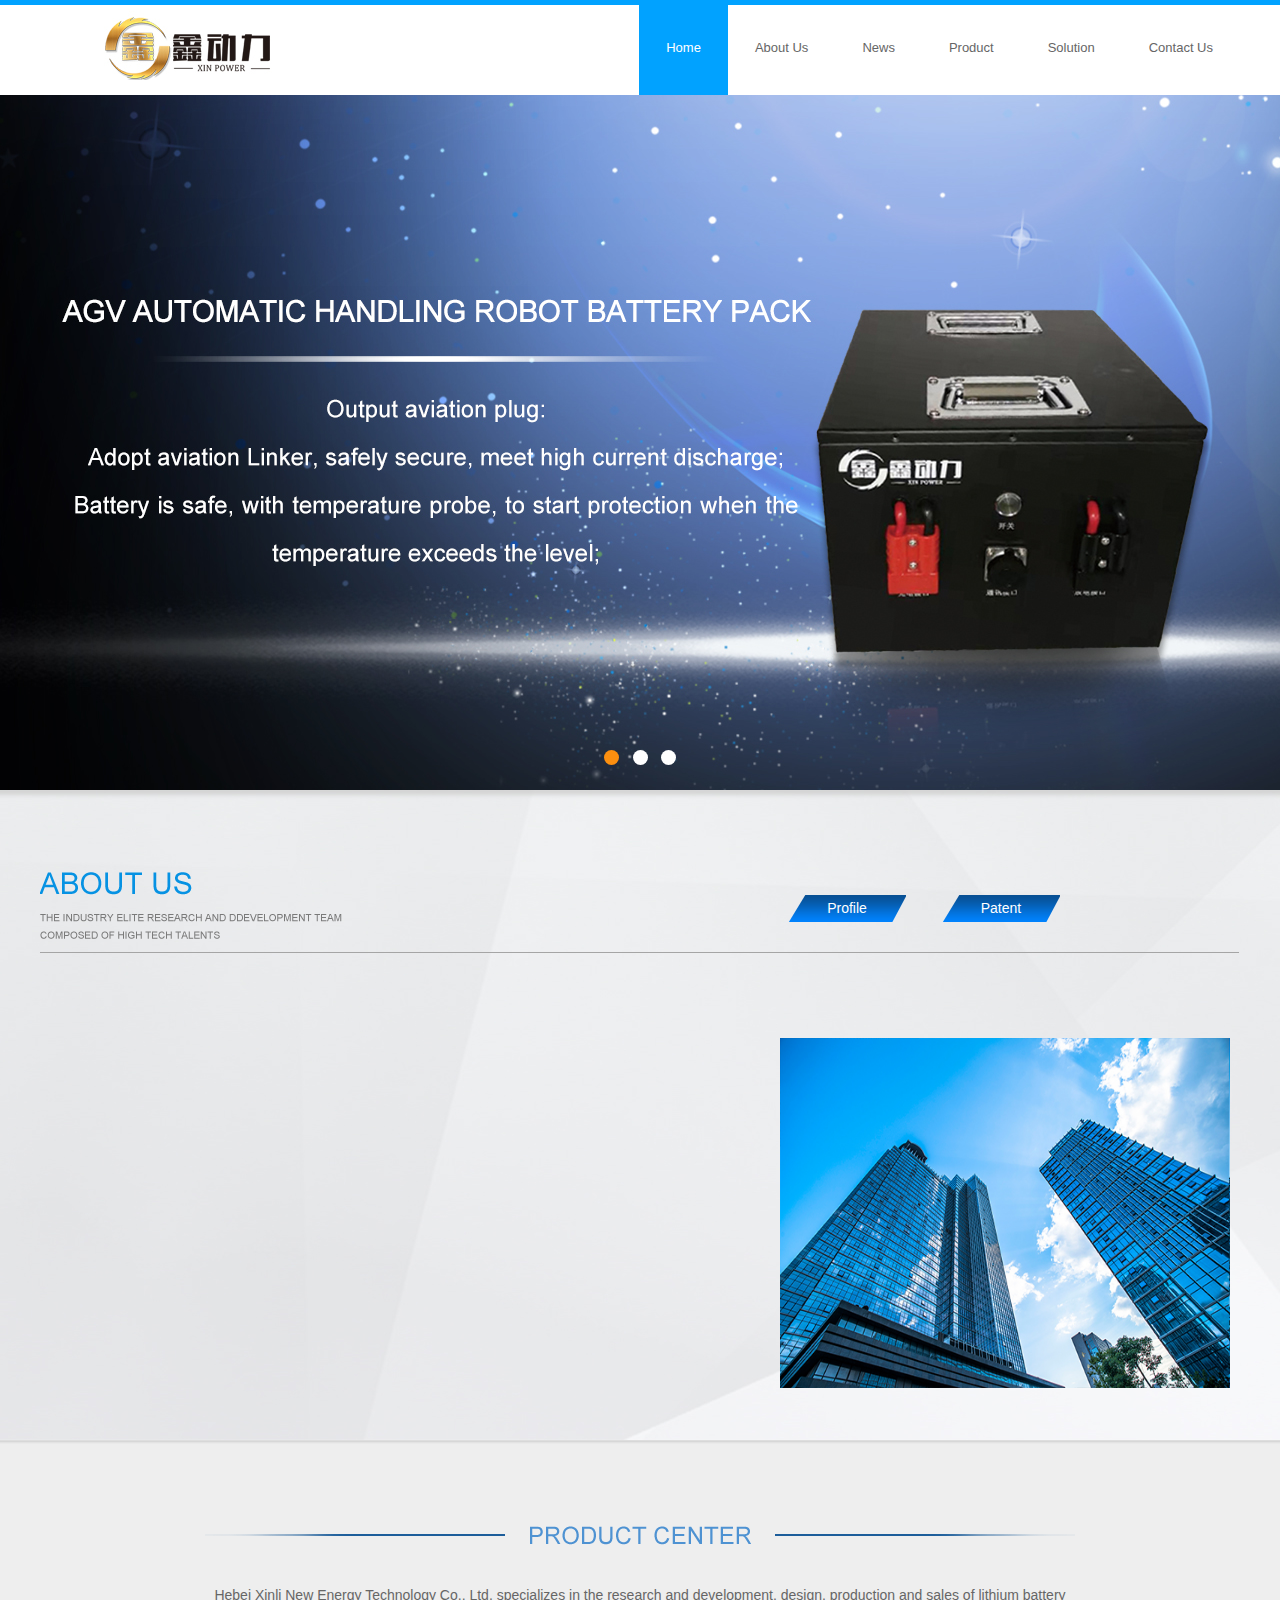
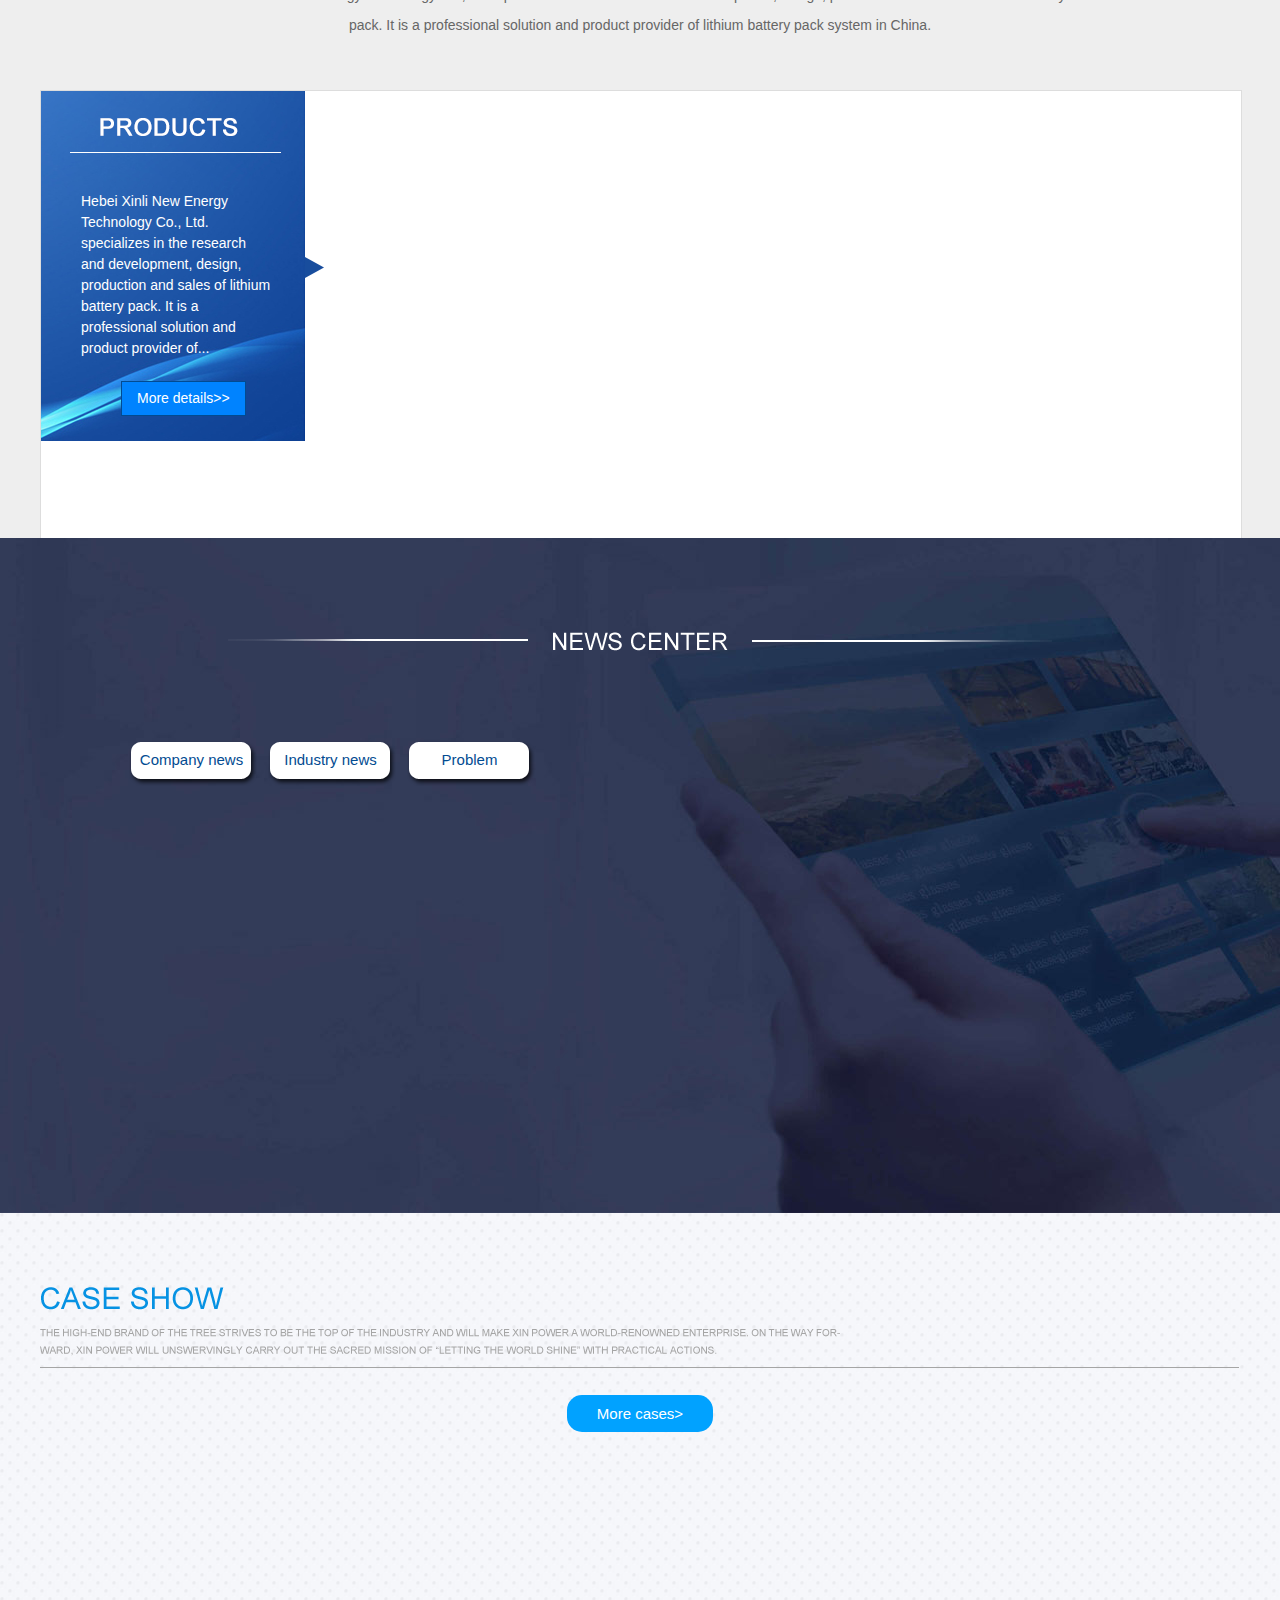
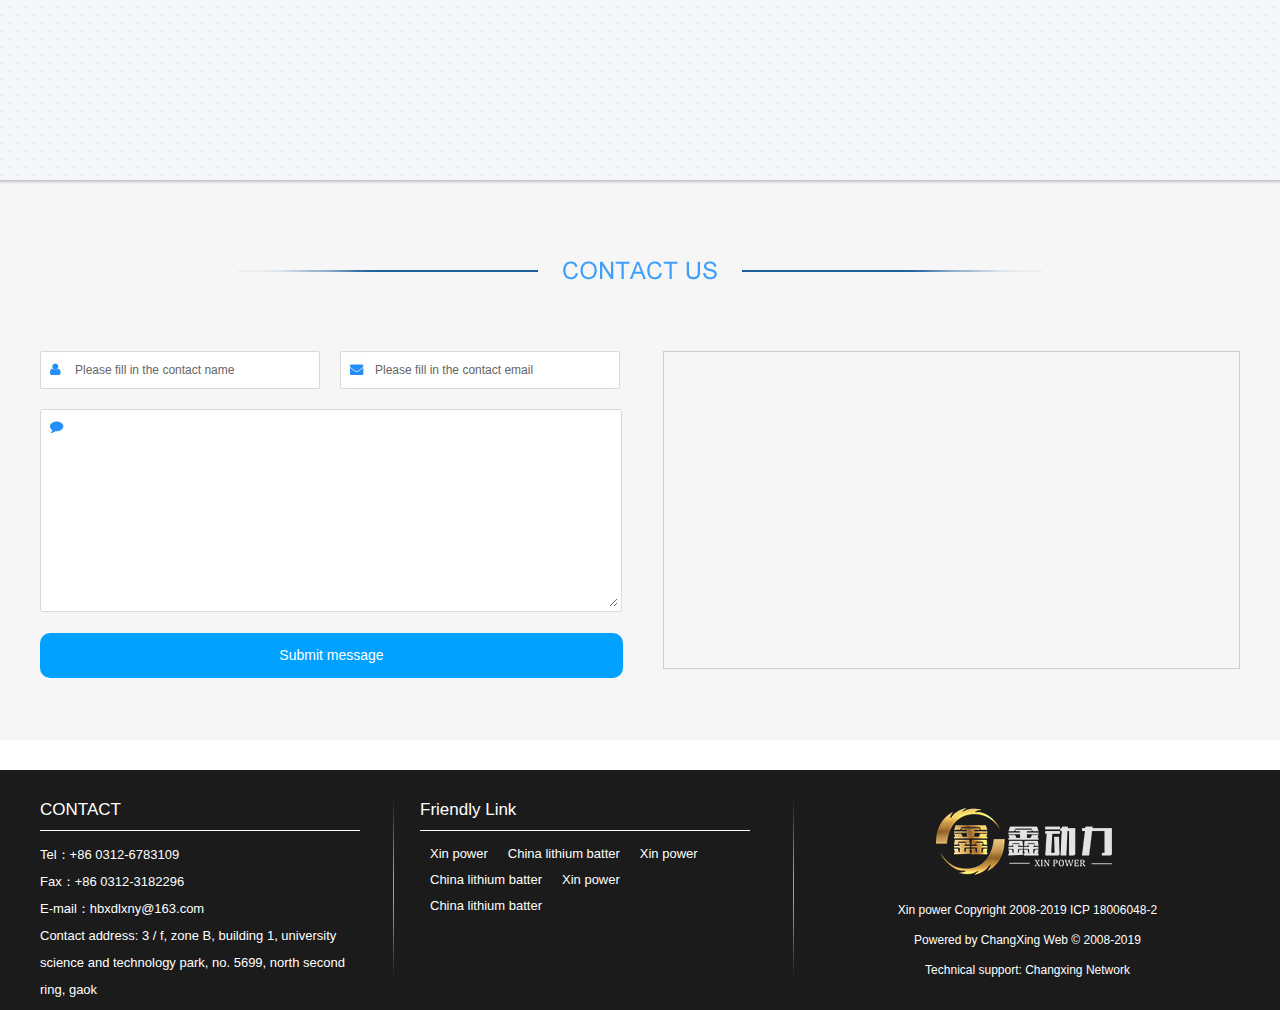
<file: index.html>
<!DOCTYPE html PUBLIC "-//W3C//DTD XHTML 1.0 Transitional//EN" "http://www.w3.org/TR/xhtml1/DTD/xhtml1-transitional.dtd">
<html xmlns="http://www.w3.org/1999/xhtml">
<head>
<meta http-equiv="Content-Type" content="text/html; charset=utf-8" />
<title>河北鑫动力新能源科技有限公司</title>
<meta name="keywords" content="河北鑫动力新能源科技有限公司" />
<meta name="description" content="河北鑫动力新能源科技有限公司" />
<script type="text/javascript" src="public/js/jquery.min.js"></script>
<script type="text/javascript" src="public/js/jquery.banner.js"></script>
<script type="text/javascript" src="public/js/donghua.js"></script>
<script type="text/javascript" src="http://api.map.baidu.com/api?key=&v=1.1&services=true"></script>
<link rel="stylesheet" href="public/css/global.css" />
</head>

<body>

<!--顶部开始-->
<div class="top">
	<div class="topMain"  id="navi">
    	<div class="logo"><a href="index.html"><img src="public/images/logo.jpg" /></a></div>
        <ul>
        	<li ><a href="index.html" class="act">Home</a></li>
            <li><a href="about/about.html">About Us</a></li>
            <li><a href="news/news.html">News</a></li>
            <li><a href="product/product.html">Product</a></li>
            <li><a href="solution/solution.html">Solution</a></li>
            <li><a href="Contact/Contact.html">Contact Us</a></li>
        </ul>
        <div class="clearfix"></div>
    </div>
</div>

<!--顶部结束-->

<!--banner开始-->
<div class="banner">
	<ul class="banList">
		<li class="active"><a href="javascript:void(0)"><img src="public/images/banner1.jpg"/></a></li>
		<li><a href="javascript:void(0)"><img src="public/images/banner2.jpg"/></a></li>
		<li><a href="javascript:void(0)"><img src="public/images/banner3.jpg"/></a></li>
	</ul>
	<div class="fomW">
		<div class="jsNav">
			<a href="javascript:;" class="trigger current"></a>
			<a href="javascript:;" class="trigger"></a>
			<a href="javascript:;" class="trigger"></a>
		</div>
	</div>
</div>
	
<script type="text/javascript"> 
$(function(){
	$(".banner").swBanner();
});
</script>
<!--banner结束-->

<!--首页关于我们开始-->
<div class="about">
	<div class="aboutMain">
    	<div class="abouttitle">
        	<div class="aboutli">
            	<ul>
                	<li><a href="about/about.html">Profile</a></li>
                    <li><a href="about/abouta.html">Patent</a></li>
                </ul>
            </div>
        </div>
        <div class="aboutcon">
        	<div class="aboiutcontent">
            	　　Hebei Xinli New Energy Technology Co., Ltd., founded in Baoding, Hebei Province, is a professional solution and product provider of lithium battery system, with a capital injection of 30 million yuan, focusing on research and development, design, production and sales of lithium battery.<br/>

                The company has strong technical force, leading production technology, excellent production equipment, advanced testing instruments, perfect testing means, and the ability to independently develop and produce lithium battery products is in the leading position in China. Our company is based on the business philosophy of "honesty, seeking truth from facts, being proficient in research and development, and being brave in innovation", and adopts reasonable production management mechanism, perfect hardware infrastructure, professional technical research and development team, and perfect after-sales service guarantee to provide customers with high-quality, high standard and high-level products.<br/>
            </div>
        	<div class="shipin">
            	<img src="public/images/comany.jpg" height="350" width="450" alt="" />                
            </div>
        
        </div>
    </div>
</div>
<!--首页关于我们结束-->

<!--首页产品开始-->
<div class="cp">
	<div class="cpMain">
    	<div class="cptitle"><img src="public/images/cptitle.jpg" /></div>
        <div class="cpdes">Hebei Xinli New Energy Technology Co., Ltd. specializes in the research and development, design, production and sales of lithium battery pack. It is a professional solution and product provider of lithium battery pack system in China.</div>
		
        <div class="cplist">
        	<div class="cpleft">
            	<div class="cpleftdes">Hebei Xinli New Energy Technology Co., Ltd. specializes in the research and development, design, production and sales of lithium battery pack. It is a professional solution and product provider of...</div>
                <a href="product/product.html">More details>></a>
            </div>
            <div class="cpright">
            	<ul>
                	<li><a href="product/producta.html"><img src="public/images/cp.jpg" width="200" height="140" /><p>Electric vehicle lithium battery</p></a></li>
                    <li><a href="product/producta.html"><img src="public/images/cp.jpg" width="200" height="140" /><p>Industrial lithium battery</p></a></li>
                    <li><a href="product/producta.html"><img src="public/images/cp.jpg" width="200" height="140" /><p>Special lithium battery</p></a></li>
                    <li><a href="product/producta.html"><img src="public/images/cp.jpg" width="200" height="140" /><p>Special lithium battery</p></a></li>
                    <li><a href="product/producta.html"><img src="public/images/cp.jpg" width="200" height="140" /><p>Special lithium battery</p></a></li>
                    <li><a href="product/producta.html"><img src="public/images/cp.jpg" width="200" height="140" /><p>Special lithium battery</p></a></li>
                    <li><a href="product/producta.html"><img src="public/images/cp.jpg" width="200" height="140" /><p>Electric vehicle lithium battery</p></a></li>
                    <li><a href="product/producta.html"><img src="public/images/cp.jpg" width="200" height="140" /><p>Special lithium battery</p></a></li>
                </ul>
            </div>
        </div>

    </div>
</div>
<!--首页产品结束-->

<!--首页新闻开始-->
<div class="new">
	<div class="newMain">
    	<div class="newtitle"><img src="public/images/newtitle.png"/></div>
        <div class="newcon">
        	<div class="newleft">
            	<ul>
                	<li><a href="news/news.html">Company news</a></li>
                    <li><a href="news/newsa.html">Industry news</a></li>
                    <li><a href="news/newsb.html">Problem</a></li>
                    <div class="clearfix"></div>
                </ul>
                <div class="dianshi">
                	<div class="topnew">
                    	<a href="#">
                			<img src="public/images/cp.jpg" width="370" height="216" />
                            <div class="toumingbt"></div>
                            <div class="biaoti">What is AGV lithium battery?</div>
                		</a>
                    </div>
                </div>
            </div>
        </div>
        
          <div class="newright">
            	<ul>
                	<li>
                    	<div class="newrtitle"><a href="news/newa_1.html">What is AGV lithium battery?</a></div>
                        <p>"AGV" in AGV lithium battery is the abbreviation of automated guided vehicle, which means "automatic guided transport vehicle". AGV is a transport vehicle equipped with electromagnetic or optical automatic guidance devices, which can travel along the specified guidance path, with safety protection and various transfer functions.</p>
                    </li>
<li>
                        <div class="newrtitle"><a href="news/newa_1.html">What is AGV lithium battery?</a></div>
                        <p>"AGV" in AGV lithium battery is the abbreviation of automated guided vehicle, which means "automatic guided transport vehicle". AGV is a transport vehicle equipped with electromagnetic or optical automatic guidance devices, which can travel along the specified guidance path, with safety protection and various transfer functions.</p>
                    </li>
                    <li>
                        <div class="newrtitle"><a href="news/newa_1.html">What is AGV lithium battery?</a></div>
                        <p>"AGV" in AGV lithium battery is the abbreviation of automated guided vehicle, which means "automatic guided transport vehicle". AGV is a transport vehicle equipped with electromagnetic or optical automatic guidance devices, which can travel along the specified guidance path, with safety protection and various transfer functions.</p>
                    </li>
                    <li>
                        <div class="newrtitle"><a href="news/newa_1.html">What is AGV lithium battery?</a></div>
                        <p>"AGV" in AGV lithium battery is the abbreviation of automated guided vehicle, which means "automatic guided transport vehicle". AGV is a transport vehicle equipped with electromagnetic or optical automatic guidance devices, which can travel along the specified guidance path, with safety protection and various transfer functions.</p>
                    </li>
                </ul>
            </div>
        
    </div>
</div>
<!--首页新闻结束-->

<!--案例展示开始-->
<div class="anli">
	<div class="anliMain">
    	<div class="anlititle"></div>
        <ul>
        	<li><a href="solution/solutiona.html"><img src="public/images/cp.jpg" width="274" height="180" /></a><p><a href="solution/solutiona.html">Case show</a></p></li>
            <li><a href="solution/solutiona.html"><img src="public/images/cp.jpg" width="274" height="180" /></a><p><a href="solution/solutiona.html">Case show</a></p></li>
            <li><a href="solution/solutiona.html"><img src="public/images/cp.jpg" width="274" height="180" /></a><p><a href="solution/solutiona.html">Case show</a></p></li>
            <li><a href="solution/solutiona.html"><img src="public/images/cp.jpg" width="274" height="180" /></a><p><a href="solution/solutiona.html">Case show</a></p></li>
            <div class="clearfix"></div>
        </ul>
        <div class="moreanli"><a href="solution/solution.html">More cases></a></div>
    </div>
</div>
<!--案例展示结束-->
<!--联系开始-->
<script type="text/javascript">
function cfm_msg(){
	if($("#nickname").val()=="" || $("#nickname").val()=="Please fill in the contact name"){
		alert("Please fill in the contact name！");
		$("#nickname").focus();
		return false;
		}
	if($("#email").val()=="" ||$("#email").val()=="Please fill in the contact email"){
		alert("Please fill in the contact email");
		$("#email").focus();
		return false;
		}
	if($("#content").val()==""){
		alert("Please fill in the message");
		$("#content").focus();
		return false;
		}
	$("#form").submit();
	}
</script>    
<div class="lx">
	<div class="lxMain">
    	<div class="lxtitle"></div>
        <div class="lxcon">
        	<div class="lxleft">
            	<form name="form" id="form" action="" method="POST" enctype="application/x-www-form-urlencoded">
                	<ul>
                    	<li>
                        	<div class="namebj">
                            	<input type="text" name="nickname" id="nickname" value="Please fill in the contact name" style="width:240px; margin-top:3px; border:none; height:32px; margin-left:35px; outline:none;" onfocus="this.value = this.value == this.defaultValue ? '' : this.value" onblur="this.value = this.value == '' ? this.defaultValue : this.value"/>
                            </div>
                        </li>
                        <li>
                        	<div class="emailbj">
                            	<input type="text" name="email" id="email" value="Please fill in the contact email" style="width:240px; margin-top:3px; border:none; height:32px; margin-left:35px; outline:none;" onfocus="this.value = this.value == this.defaultValue ? '' : this.value" onblur="this.value = this.value == '' ? this.defaultValue : this.value"/>
                            </div>
                        </li>
                        <div class="clearfix"></div>
                    </ul>
                    <div class="contentbj">
                    	<textarea name="content" id="content"  title="Please fill in the message"  style=" width:543px; margin-left:35px; height:190px; margin-top:8px; border:none;outline:none;" ></textarea>
                    </div>
                    <a class="tijiao" href="javascript:void(0);" onClick="cfm_msg();return false;">Submit message</a>
                </form>
            </div>
            <div class="lxright">
                   
             <!--引用百度地图API-->
             <!--百度地图容器-->
           <iframe src="https://www.google.com/maps/embed?pb=!1m18!1m12!1m3!1d49669.47427028908!2d115.4424804122715!3d38.916156655970234!2m3!1f0!2f0!3f0!3m2!1i1024!2i768!4f13.1!3m3!1m2!1s0x0%3A0x29330259da8cf26e!2sScience%20%26%20Technology%20Park%20of%20University!5e0!3m2!1sen!2sus!4v1571907555475!5m2!1sen!2sus" width="575" height="316" frameborder="0" style="border:0;" allowfullscreen=""></iframe>
        </div>
        </div>
    </div>
</div>
<!--联系结束-->

<!--底部开始-->
<div class="foot">
	<div class="footMain">
    	<div class="foot1">
        	<div class="foot1title">
            	CONTACT
            </div>
            <ul>
            	<li>Tel：+86 0312-6783109</li>
                <li>Fax：+86 0312-3182296</li>
                <li>E-mail：hbxdlxny@163.com</li>
                <li>Contact address: 3 / f, zone B, building 1, university science and technology park, no. 5699, north second ring, gaok</li>
            </ul>
        </div>
        <div class="foot2">
        	<div class="foot1title">
            	Friendly Link
            </div>
            <ul>
            	<li><a href="#">Xin power</a></li>
                <li><a href="#">China lithium batter</a></li>
                <li><a href="#">Xin power</a></li>
                <li><a href="#">China lithium batter</a></li>
                <li><a href="#">Xin power</a></li>
                <li><a href="#">China lithium batter</a></li>

            </ul>
        </div>
        <div class="foot3">
        	<p class="dilogo"><img src="public/images/footerlogo.png" /></p>
            <p>Xin power Copyright 2008-2019 ICP 18006048-2</p>
            <p>Powered by ChangXing Web © 2008-2019</p>
            <p>Technical support: <a href="#">Changxing Network</a></p>






        </div>
    </div>
</div>
<!--底部结束-->

</body>
</html>
</file>
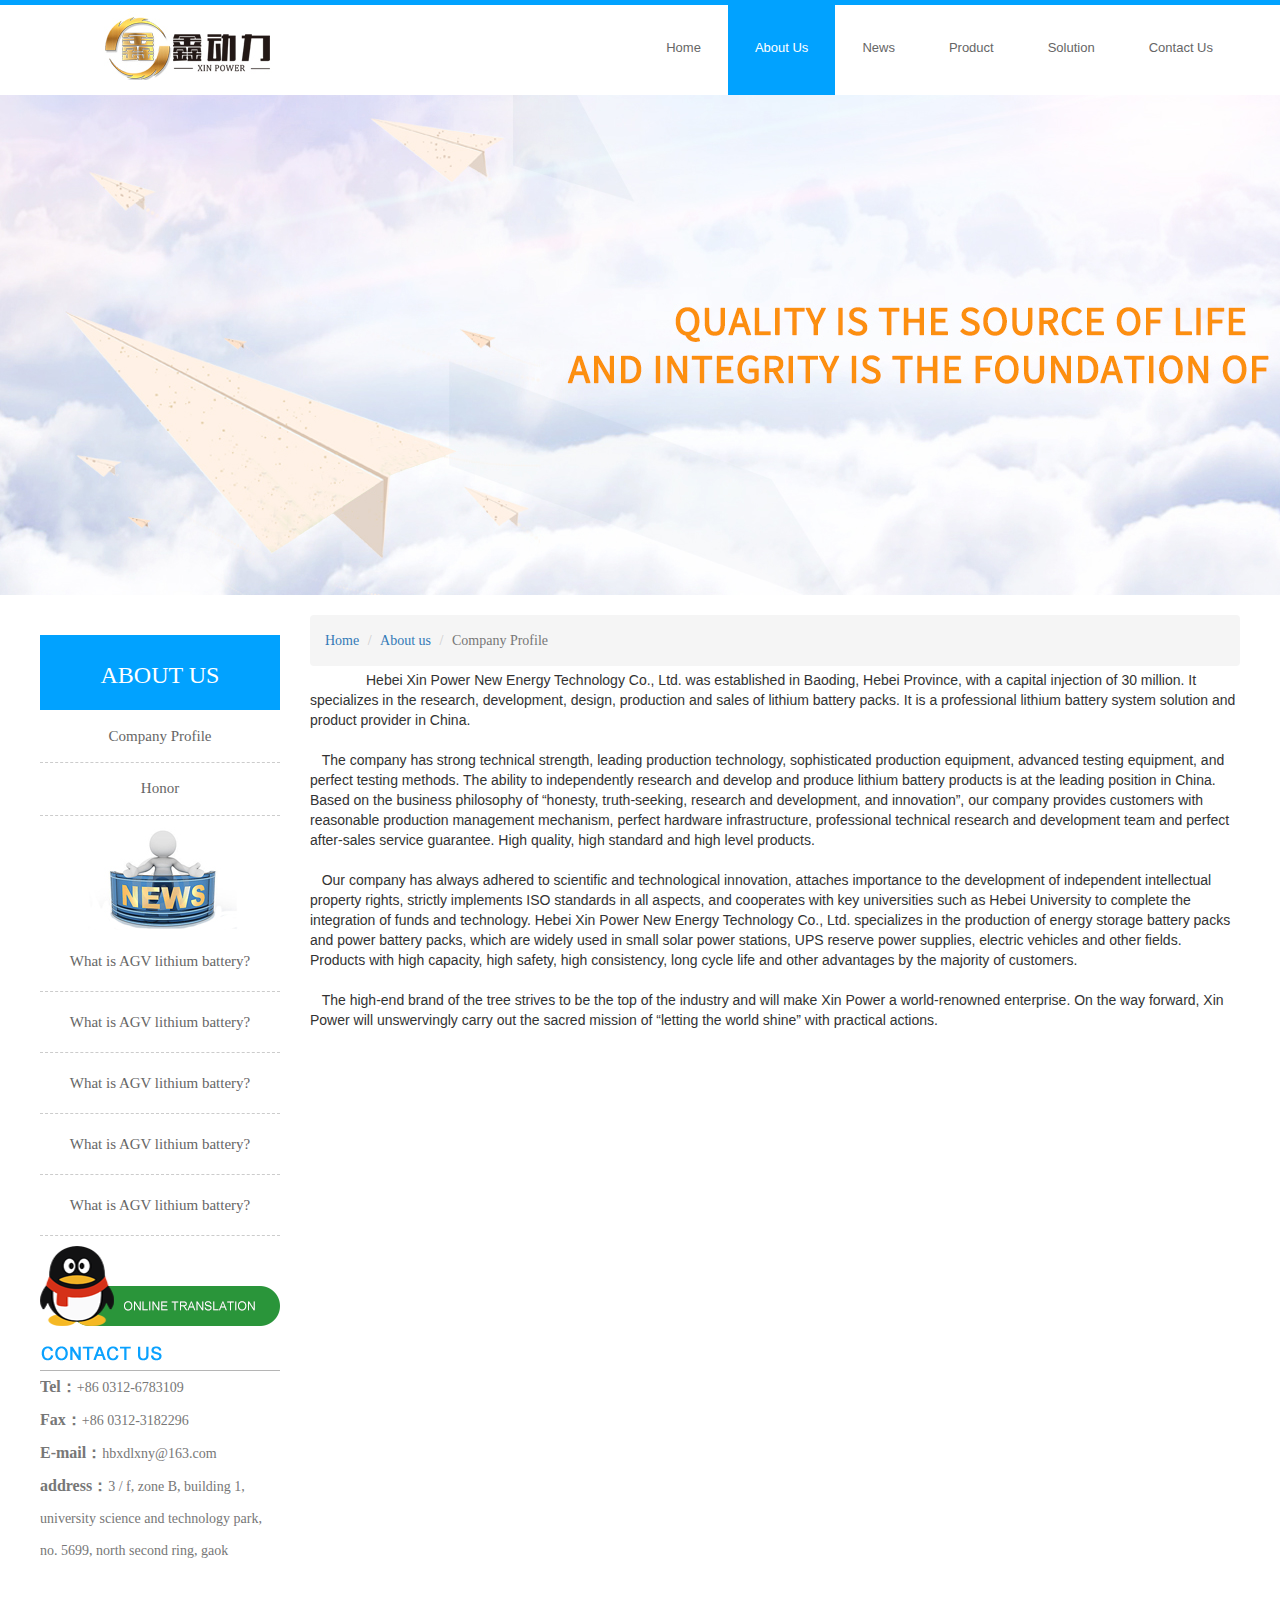
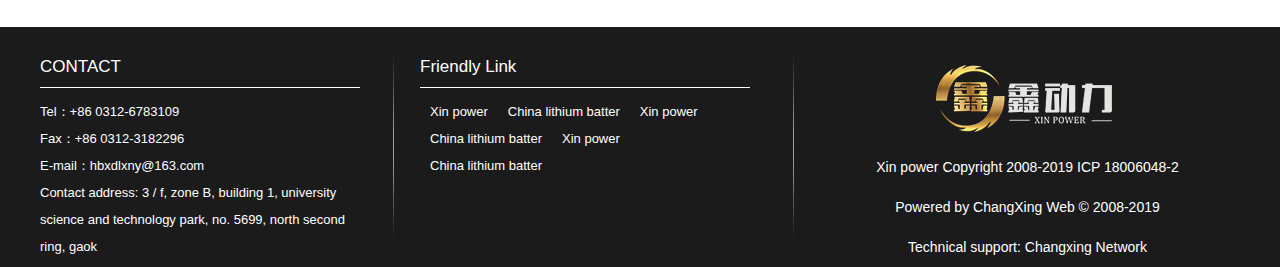
<file: about/about.html>
<!DOCTYPE html PUBLIC "-//W3C//DTD XHTML 1.0 Transitional//EN" "http://www.w3.org/TR/xhtml1/DTD/xhtml1-transitional.dtd">
<html xmlns="http://www.w3.org/1999/xhtml">
<head>
<meta http-equiv="Content-Type" content="text/html; charset=utf-8" />
<title>Abouts-Profile-河北鑫动力新能源科技有限公司</title>
<script type="text/javascript" src="../public/js/jquery.min.js"></script>
<script type="text/javascript" src="../public/js/jquery.banner.js"></script>
<link rel="stylesheet" href="../public/css/global.css" />
<link rel="stylesheet" href="../public/css/new.css" />
<link rel="stylesheet" type="text/css" href="../bootstrap-3.3.7-dist/css/bootstrap.css">
<script type="text/javascript" src="../bootstrap-3.3.7-dist/js/bootstrap.js"></script>
</head>

<body>

<!--顶部开始-->
<div class="top">
    <div class="topMain">
        <div class="logo"><a href="index.html"><img src="../public/images/logo.jpg" /></a></div>
        <ul>
            <li><a href="../index.html">Home</a></li>
            <li><a href="../about/about.html" class="act">About Us</a></li>
            <li><a href="../news/news.html">News</a></li>
            <li><a href="../product/product.html">Product</a></li>
            <li><a href="../solution/solution.html">Solution</a></li>
            <li><a href="../Contact/Contact.html">Contact Us</a></li>
        </ul>
        <div class="clearfix"></div>
    </div>
</div>

<!--顶部结束-->

<!--banner开始-->
<div class="banner" style="height:500px;">
    <img src="../public/images/xbanner.jpg"/></li>
</div>
	
<script type="text/javascript"> 
$(function(){
	$(".banner").swBanner();
});
</script>
<!--banner结束-->

<!--内页详情开始-->
<div class="n_Main">
	<div class="n_left">
		<div class="n_title">
			<h3>ABOUT US</h3>
		</div>
		<ul>
			<li><a href="../about/about.html">Company Profile</a></li>
			<li><a href="../about/abouta.html">Honor</a></li>
		</ul>
        <div class="news">
            <img src="../public/images/new.jpg" alt="news" />
			<ul>
                <li><a href="../news/newa_1.html">What is AGV lithium battery?</a></li>
                <li><a href="../news/newa_1.html">What is AGV lithium battery?</a></li>
                <li><a href="../news/newa_1.html">What is AGV lithium battery?</a></li>
                <li><a href="../news/newa_1.html">What is AGV lithium battery?</a></li>
                <li><a href="../news/newa_1.html">What is AGV lithium battery?</a></li>         
            </ul>
		</div>
		<div class="QQline">
			<a rel="nofollow" target="_blank" href="http://wpa.qq.com/msgrd?v=3&amp;uin=2176456995&amp;site=qq&amp;menu=yes"><img src="../public/images/QQ.png" /></a>
		</div>
		
		<div class="n_contact">
			<img src="../public/images/n_contact.jpg" />
			<span style="font-size:16px;font-weight: bold;">Tel：</span>+86 0312-6783109<br/>
			<span style="font-size:16px;font-weight: bold;">Fax：</span>+86 0312-3182296<br/>
			<span style="font-size:16px;font-weight: bold;">E-mail：</span>hbxdlxny@163.com<br/>
			<span style="font-size:16px;font-weight: bold;">address：</span>3 / f, zone B, building 1, university science and technology park, no. 5699, north second ring, gaok<br/>
		</div>
	</div>
	
	<div class="n_right">
    <!-- 面包导航 -->
		<div class="location">			
           <ul class="breadcrumb">
              <li><a href="../index.html">Home</a></li>
              <li><a href="../about/about.html">About us</a></li>
              <li class="active">Company Profile</li>
            </ul>
		</div>

		<div class="n_centent">
			　　　　Hebei Xin Power New Energy Technology Co., Ltd. was established in Baoding, Hebei Province, with a capital injection of 30 million. It specializes in the research, development, design, production and sales of lithium battery packs. It is a professional lithium battery system solution and product provider in China.<br/><br/>

   The company has strong technical strength, leading production technology, sophisticated production equipment, advanced testing equipment, and perfect testing methods. The ability to independently research and develop and produce lithium battery products is at the leading position in China. Based on the business philosophy of “honesty, truth-seeking, research and development, and innovation”, our company provides customers with reasonable production management mechanism, perfect hardware infrastructure, professional technical research and development team and perfect after-sales service guarantee. High quality, high standard and high level products.<br/><br/>

   Our company has always adhered to scientific and technological innovation, attaches importance to the development of independent intellectual property rights, strictly implements ISO standards in all aspects, and cooperates with key universities such as Hebei University to complete the integration of funds and technology. Hebei Xin Power New Energy Technology Co., Ltd. specializes in the production of energy storage battery packs and power battery packs, which are widely used in small solar power stations, UPS reserve power supplies, electric vehicles and other fields. Products with high capacity, high safety, high consistency, long cycle life and other advantages by the majority of customers.<br/><br/>

   The high-end brand of the tree strives to be the top of the industry and will make Xin Power a world-renowned enterprise. On the way forward, Xin Power will unswervingly carry out the sacred mission of “letting the world shine” with practical actions.
		</div>
	</div>
</div>
<!--内页详情结束-->





<!--底部开始-->
<div class="foot">
    <div class="footMain">
        <div class="foot1">
            <div class="foot1title">
                CONTACT
            </div>
            <ul>
                <li>Tel：+86 0312-6783109</li>
                <li>Fax：+86 0312-3182296</li>
                <li>E-mail：hbxdlxny@163.com</li>
                <li>Contact address: 3 / f, zone B, building 1, university science and technology park, no. 5699, north second ring, gaok</li>
            </ul>
        </div>
        <div class="foot2">
            <div class="foot1title">
                Friendly Link
            </div>
            <ul>
                <li><a href="#">Xin power</a></li>
                <li><a href="#">China lithium batter</a></li>
                <li><a href="#">Xin power</a></li>
                <li><a href="#">China lithium batter</a></li>
                <li><a href="#">Xin power</a></li>
                <li><a href="#">China lithium batter</a></li>

            </ul>
        </div>
        <div class="foot3">
            <p class="dilogo"><img src="../public/images/footerlogo.png" /></p>
            <p>Xin power Copyright 2008-2019 ICP 18006048-2</p>
            <p>Powered by ChangXing Web © 2008-2019</p>
            <p>Technical support: <a href="#">Changxing Network</a></p>






        </div>
    </div>
</div>
<!--底部结束-->

</body>
</html>
</file>
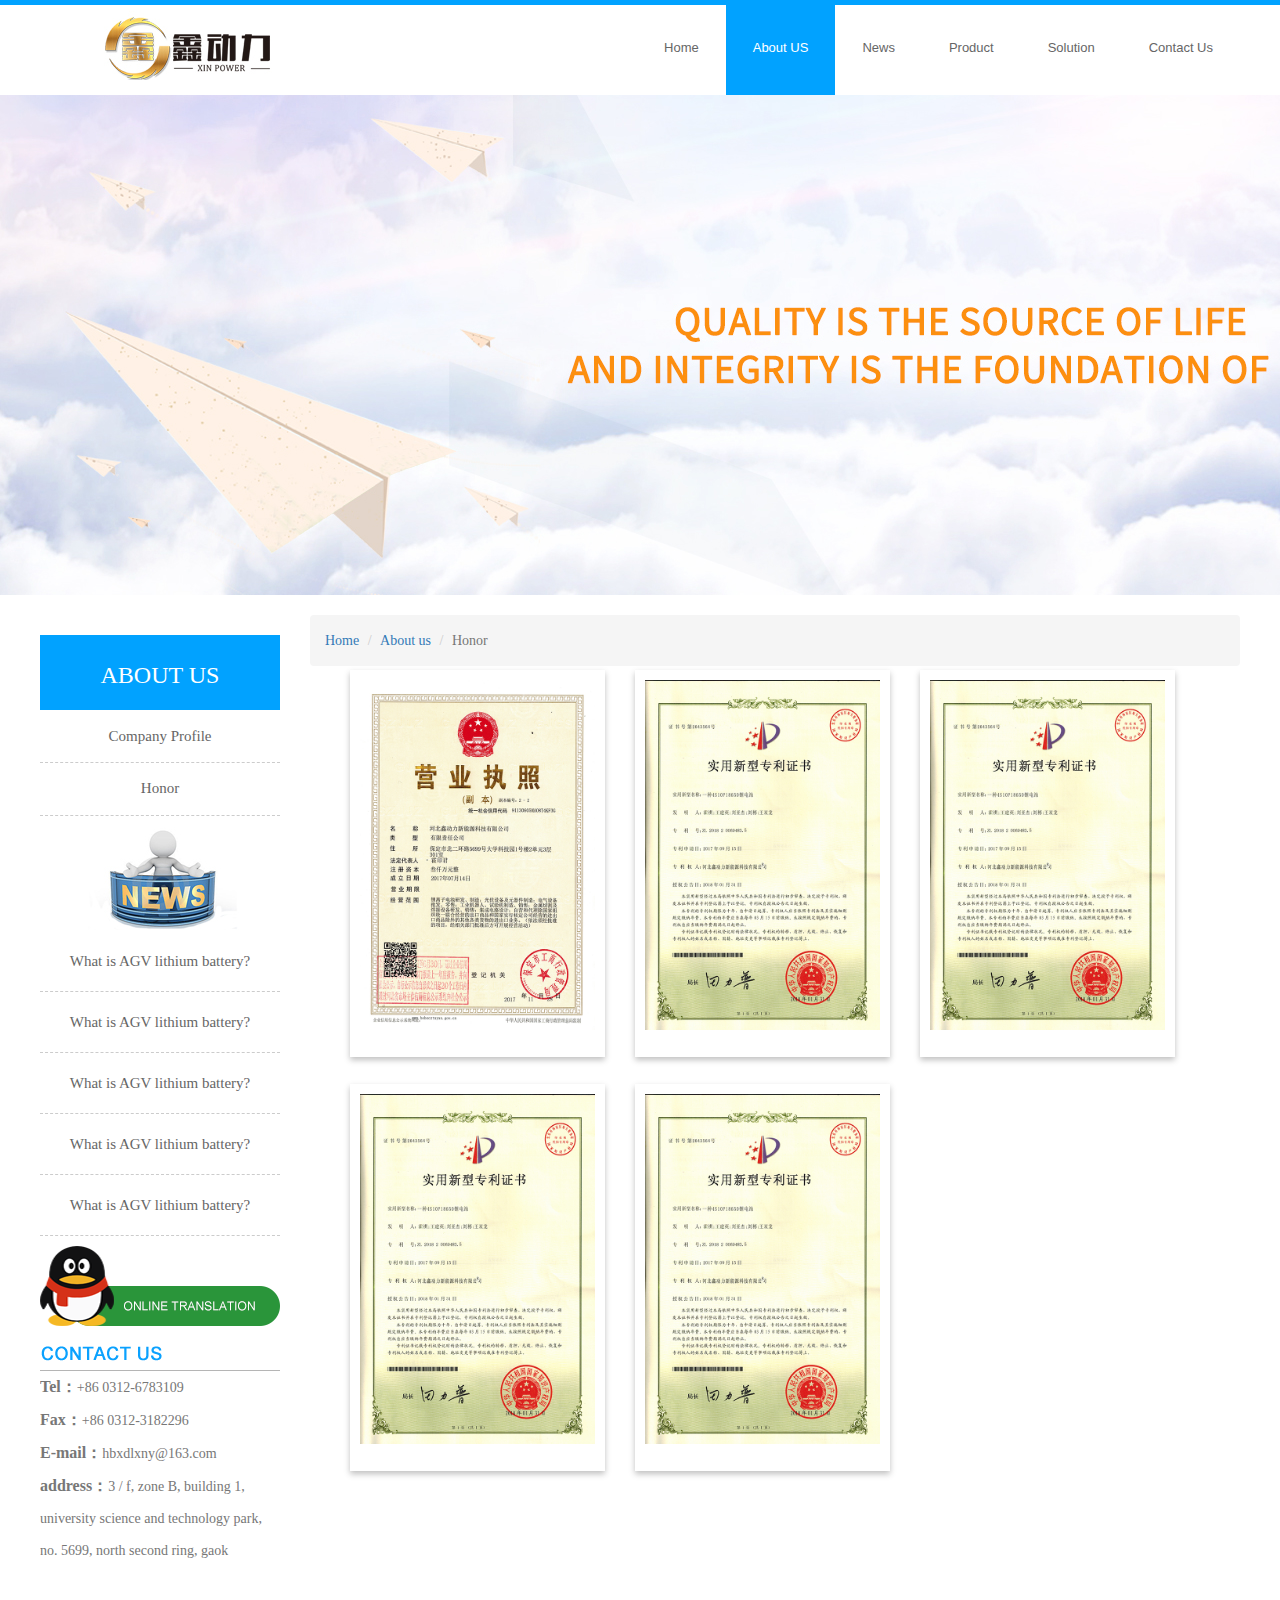
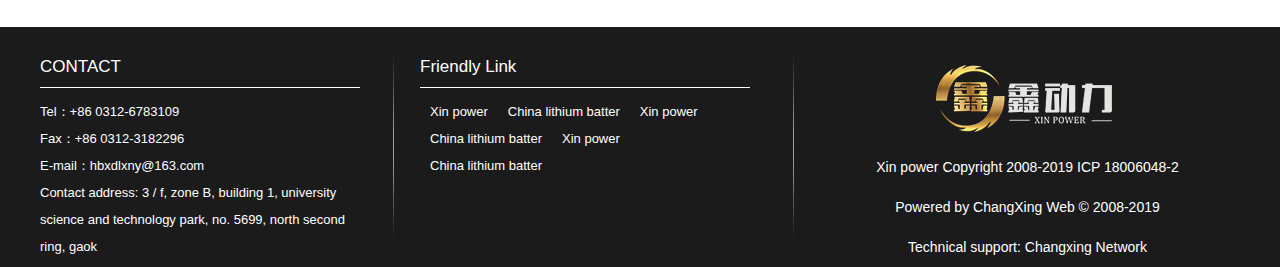
<file: about/abouta.html>
<!DOCTYPE html PUBLIC "-//W3C//DTD XHTML 1.0 Transitional//EN" "http://www.w3.org/TR/xhtml1/DTD/xhtml1-transitional.dtd">
<html xmlns="http://www.w3.org/1999/xhtml">
<head>
<meta http-equiv="Content-Type" content="text/html; charset=utf-8" />
<title>Abouts-Honor-河北鑫动力新能源科技有限公司</title>
<script type="text/javascript" src="../public/js/jquery.min.js"></script>
<script type="text/javascript" src="../public/js/jquery.banner.js"></script>
<link rel="stylesheet" href="../public/css/global.css" />
<link rel="stylesheet" href="../public/css/new.css" />
<link rel="stylesheet" href="../public/css/tu.css" />
<link rel="stylesheet" type="text/css" href="../bootstrap-3.3.7-dist/css/bootstrap.css">
<script type="text/javascript" src="../bootstrap-3.3.7-dist/js/bootstrap.js"></script>
</head>

<body>

<!--顶部开始-->
<div class="top">
    <div class="topMain">
        <div class="logo"><a href="../index.html"><img src="../public/images/logo.jpg" /></a></div>
        <ul>
            <li><a href="../index.html">Home</a></li>
            <li><a href="../about/about.html" class="act">About US</a></li>
            <li><a href="../news/news.html">News</a></li>
            <li><a href="../product/product.html">Product</a></li>
            <li><a href="../solution/sulution.html">Solution</a></li>
            <li><a href="../Contact/Contact.html">Contact Us</a></li>
        </ul>
        <div class="clearfix"></div>
    </div>
</div>
<!--顶部结束-->

<!--banner开始-->
<div class="banner" style="height:500px;">
	 <img src="../public/images/xbanner.jpg"/></li>
</div>
	
<script type="text/javascript"> 
$(function(){
	$(".banner").swBanner();
});
</script>
<!--banner结束-->

<!--内页详情开始-->
<div class="n_Main">
	<div class="n_left">
        <div class="n_title">
            <h3>ABOUT US</h3>
        </div>
        <ul>
            <li><a href="../about/about.html">Company Profile</a></li>
            <li><a href="../about/abouta.html">Honor</a></li>
        </ul>
        <div class="news">
            <img src="../public/images/new.jpg" alt="news" />
            <ul>
                <li><a href="../news/newa_1.html">What is AGV lithium battery?</a></li>
                <li><a href="../news/newa_1.html">What is AGV lithium battery?</a></li>
                <li><a href="../news/newa_1.html">What is AGV lithium battery?</a></li>
                <li><a href="../news/newa_1.html">What is AGV lithium battery?</a></li>
                <li><a href="../news/newa_1.html">What is AGV lithium battery?</a></li>         
            </ul>
        </div>
        <div class="QQline">
            <a rel="nofollow" target="_blank" href="http://wpa.qq.com/msgrd?v=3&amp;uin=2176456995&amp;site=qq&amp;menu=yes"><img src="../public/images/QQ.png" /></a>
        </div>
        
        <div class="n_contact">
            <img src="../public/images/n_contact.jpg" />
            <span style="font-size:16px;font-weight: bold;">Tel：</span>+86 0312-6783109<br/>
            <span style="font-size:16px;font-weight: bold;">Fax：</span>+86 0312-3182296<br/>
            <span style="font-size:16px;font-weight: bold;">E-mail：</span>hbxdlxny@163.com<br/>
            <span style="font-size:16px;font-weight: bold;">address：</span>3 / f, zone B, building 1, university science and technology park, no. 5699, north second ring, gaok<br/>
        </div>
    </div>
	
	<div class="n_right">
		<div class="location">			
           <ul class="breadcrumb">
              <li><a href="../index.html">Home</a></li>
              <li><a href="../about/about.html">About us</a></li>
              <li class="active">Honor</li>
            </ul>

		</div>
		<div class="n_centent">
            <ul class="polaroids">
                <li><a><img src="../public/images/zl.jpg"height="350" width="250"></a></li>
                <li><a><img src="../public/images/zla.jpg"height="350" width="250"></a></li>
                <li><a><img src="../public/images/zla.jpg"height="350" width="250"></a></li>
                <li><a><img src="../public/images/zla.jpg"height="350" width="250"></a></li>
                <li><a><img src="../public/images/zla.jpg"height="350" width="250"></a></li>
            </ul>
		</div>
    </div>
</div>
<!--内页详情结束-->





<!--底部开始-->
<div class="foot">
    <div class="footMain">
        <div class="foot1">
            <div class="foot1title">
                CONTACT
            </div>
            <ul>
                <li>Tel：+86 0312-6783109</li>
                <li>Fax：+86 0312-3182296</li>
                <li>E-mail：hbxdlxny@163.com</li>
                <li>Contact address: 3 / f, zone B, building 1, university science and technology park, no. 5699, north second ring, gaok</li>
            </ul>
        </div>
        <div class="foot2">
            <div class="foot1title">
                Friendly Link
            </div>
            <ul>
                <li><a href="#">Xin power</a></li>
                <li><a href="#">China lithium batter</a></li>
                <li><a href="#">Xin power</a></li>
                <li><a href="#">China lithium batter</a></li>
                <li><a href="#">Xin power</a></li>
                <li><a href="#">China lithium batter</a></li>

            </ul>
        </div>
        <div class="foot3">
            <p class="dilogo"><img src="../public/images/footerlogo.png" /></p>
            <p>Xin power Copyright 2008-2019 ICP 18006048-2</p>
            <p>Powered by ChangXing Web © 2008-2019</p>
            <p>Technical support: <a href="#">Changxing Network</a></p>






        </div>
    </div>
</div>
<!--底部结束-->
</body>
</html>
</file>
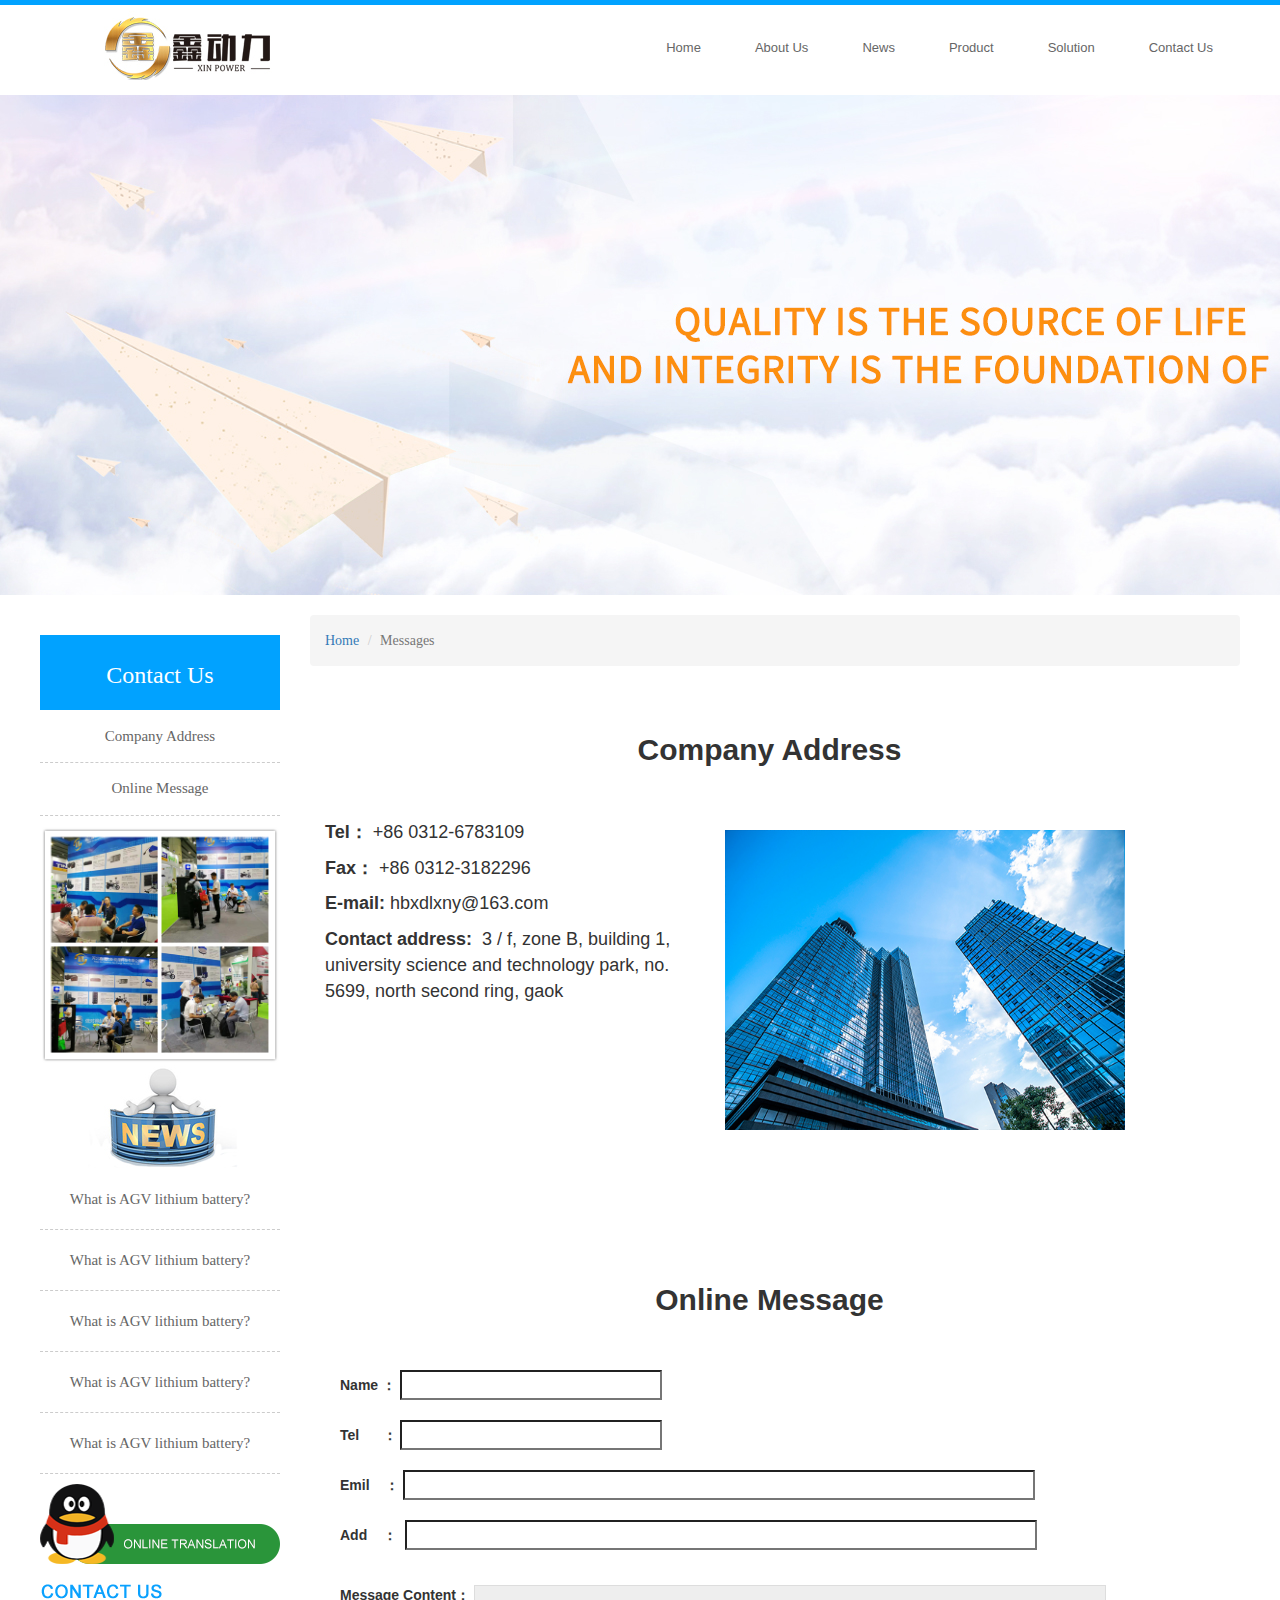
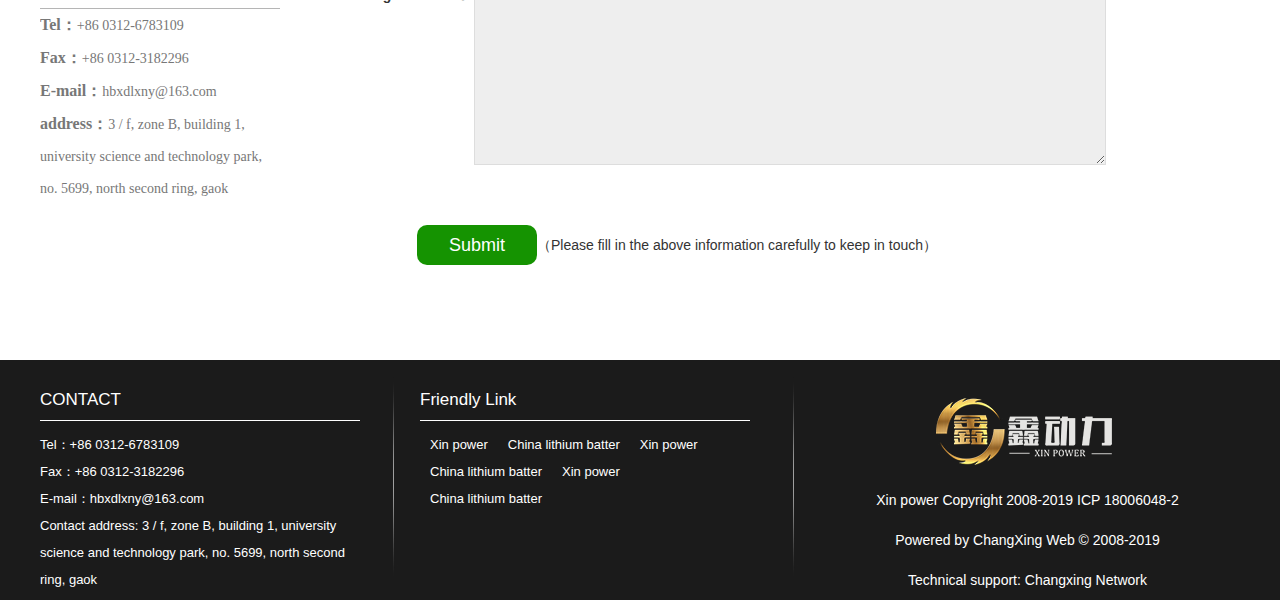
<file: Contact/Contact.html>
<!DOCTYPE html PUBLIC "-//W3C//DTD XHTML 1.0 Transitional//EN" "http://www.w3.org/TR/xhtml1/DTD/xhtml1-transitional.dtd">
<html xmlns="http://www.w3.org/1999/xhtml">
<head>
<meta http-equiv="Content-Type" content="text/html; charset=utf-8" />
<title>Messages-河北鑫动力新能源科技有限公司</title>
<script type="text/javascript" src="../public/js/jquery.min.js"></script>
<script type="text/javascript" src="../public/js/jquery.banner.js"></script>
<link rel="stylesheet" href="../public/css/global.css" />
<link rel="stylesheet" href="../public/css/new.css" />
<link rel="stylesheet" href="../bootstrap-3.3.7-dist/css/bootstrap.css" />
<script type="text/javascript" src="../bootstrap-3.3.7-dist/js/bootstrap.js"></script>
<link rel="stylesheet" href="../public/css/conact.css" />
</head>

<body>

<!--顶部开始-->
<div class="top">
    <div class="topMain"  id="navi">
        <div class="logo"><a href="../index.html"><img src="../public/images/logo.jpg" /></a></div>
        <ul>
            <li><a href="../index.html">Home</a></li>
            <li><a href="../about/about.html">About Us</a></li>
            <li><a href="../news/news.html">News</a></li>
            <li><a href="../product/product.html">Product</a></li>
            <li><a href="../solution/solution.html">Solution</a></li>
           <li><a href="../Contact/Contact.html">Contact Us</a></li>
        </ul>
        <div class="clearfix"></div>
    </div>
</div>
<!--顶部结束-->

<!--banner开始-->
<div class="banner" style="height:500px;">
    <img src="../public/images/xbanner.jpg"/></li>
</div>
	
<script type="text/javascript"> 
$(function(){
	$(".banner").swBanner();
});
</script>
<!--banner结束-->

<!--内页详情开始-->
<div class="n_Main">
	<div class="n_left">
        <div class="n_title">
            <h3>Contact Us</h3>
        </div>
        <ul>
            <li><a href="../Contact/Contact.html">Company Address</a></li>
            <li><a href="../Contact/Contact.html">Online Message</a></li>

        </ul>
        <img src="../public/images/activity.jpg" height="238" width="240"alt="" />
        <div class="news">
           
            <img src="../public/images/new.jpg"width="238px";height="104px;" alt="news" />
            <ul>
                <li><a href="../news/newa_1.html">What is AGV lithium battery?</a></li>
                <li><a href="../news/newa_1.html">What is AGV lithium battery?</a></li>
                <li><a href="../news/newa_1.html">What is AGV lithium battery?</a></li>
                <li><a href="../news/newa_1.html">What is AGV lithium battery?</a></li>
                <li><a href="../news/newa_1.html">What is AGV lithium battery?</a></li>         
            </ul>
        </div>
        <div class="QQline">
            <a rel="nofollow" target="_blank" href="http://wpa.qq.com/msgrd?v=3&amp;uin=2176456995&amp;site=qq&amp;menu=yes"><img src="../public/images/QQ.png" /></a>
        </div>
        
        <div class="n_contact">
            <img src="../public/images/n_contact.jpg" />
            <span style="font-size:16px;font-weight: bold;">Tel：</span>+86 0312-6783109<br/>
            <span style="font-size:16px;font-weight: bold;">Fax：</span>+86 0312-3182296<br/>
            <span style="font-size:16px;font-weight: bold;">E-mail：</span>hbxdlxny@163.com<br/>
            <span style="font-size:16px;font-weight: bold;">address：</span>3 / f, zone B, building 1, university science and technology park, no. 5699, north second ring, gaok<br/>
        </div>
    </div>
	<div class="n_right">
		 <!-- 面包导航 -->
        <div class="location">          
           <ul class="breadcrumb">
              <li><a href="../index.html">Home</a></li>
              <li class="active">Messages</li>
            </ul>
        </div>
		<div class="n_centent">
		 <script type="text/javascript">
        function cfm_msg(){
	       if($("#nickname").val()==""){
		  alert("Please enter a contact name！");
		  $("#nickname").focus();
		  return false;
		  }
	       if($("#contact").val()==""){
		  alert("Please fill in the contact number！");
		  $("#contact").focus();
		  return false;
		  }
	       if($("#content").val()==""){
		  alert("Please fill in the message！");
		  $("#content").focus();
		  return false;
		  }
	   $("#form").submit();
	   }
        </script>
<!-- Conact us -->

            <div class="conact">
                <h2>Company Address</h2>
                <div class="conacta">
                    <ul>
                        <li><span>Tel：</span>&nbsp;+86 0312-6783109</li>
                        <li><span>Fax：</span>&nbsp;+86 0312-3182296</li>
                        <li><span>E-mail:</span>&nbsp;hbxdlxny@163.com</li>
                        <li><span>Contact address:</span>&nbsp; 3 / f, zone B, building 1, university science and technology park, no. 5699, north second ring, gaok</li>
                    </ul>
                </div>
                <img src="../public/images/comany.jpg" height="300" width="400" alt="" />
            </div>

            <div class="from">
                <form name="form" id="form" action="" method="POST" enctype="application/x-www-form-urlencoded">
                 <h2>Online Message</h2>
                    <ul>
                        <li class="table_1">
                            <div>
                                <label>Name&nbsp;：</label>
                                <input type="text" name="nickname" id="nickname" style="width:262px; height:30px; outline:none"/>
                            </div>
                        </li>
                        <li class="table_1">
                            <div>
                                <label>Tel&nbsp;&nbsp;&nbsp;&nbsp;&nbsp;&nbsp;：</label>
                                <input type="text" name="contact" id="contact" style="width:262px; height:30px;outline:none"/>
                            </div>
                        </li>
                        <li>
                            <div>
                                <label>Emil&nbsp;&nbsp;&nbsp;&nbsp;：</label>
                                <input type="text" name="email" id="email" style="width:632px; height:30px;outline:none" />
                            </div>
                        </li>
                        <li>
                            <div>
                                <label>Add&nbsp;&nbsp;&nbsp;&nbsp;：&nbsp;</label>
                                <input type="text" name="address" id="address" style="width:632px; height:30px;outline:none" />
                            </div>
                        </li>
                        <li>
                            <div>
                                <label style="vertical-align: top;    line-height:50px;">Message Content：</label>
                                <textarea name="content" id="content" style=" width:632px; height:180px; background:#eee; border:1px solid #ddd;outline:none" ></textarea>
                            </div>
                        </li>
                        <li>
                            <div class="tijiao">
                                <a href="javascript:void(0);" onClick="cfm_msg();return false;" style="color:#fff;">Submit</a>
                                <input type="hidden" name="action" id="action" value="add" />
                            </div>
                            <div style="margin-top:30px; float:left;">
                                （Please fill in the above information carefully to keep in touch）
                            </div>
                        </li>
                    </ul>
                </form> 
            </div>
        </div>
    </div>
</div>
<!--内页详情结束-->


<!--底部开始-->
<div class="foot">
    <div class="footMain">
        <div class="foot1">
            <div class="foot1title">
                CONTACT
            </div>
            <ul>
                <li>Tel：+86 0312-6783109</li>
                <li>Fax：+86 0312-3182296</li>
                <li>E-mail：hbxdlxny@163.com</li>
                <li>Contact address: 3 / f, zone B, building 1, university science and technology park, no. 5699, north second ring, gaok</li>
            </ul>
        </div>
        <div class="foot2">
            <div class="foot1title">
                Friendly Link
            </div>
            <ul>
                <li><a href="#">Xin power</a></li>
                <li><a href="#">China lithium batter</a></li>
                <li><a href="#">Xin power</a></li>
                <li><a href="#">China lithium batter</a></li>
                <li><a href="#">Xin power</a></li>
                <li><a href="#">China lithium batter</a></li>
            </ul>
        </div>
        <div class="foot3">
            <p class="dilogo"><img src="../public/images/footerlogo.png" /></p>
            <p>Xin power Copyright 2008-2019 ICP 18006048-2</p>
            <p>Powered by ChangXing Web © 2008-2019</p>
            <p>Technical support: <a href="#">Changxing Network</a></p>

        </div>
    </div>
</div>
<!--底部结束-->

</body>
</html>
</file>
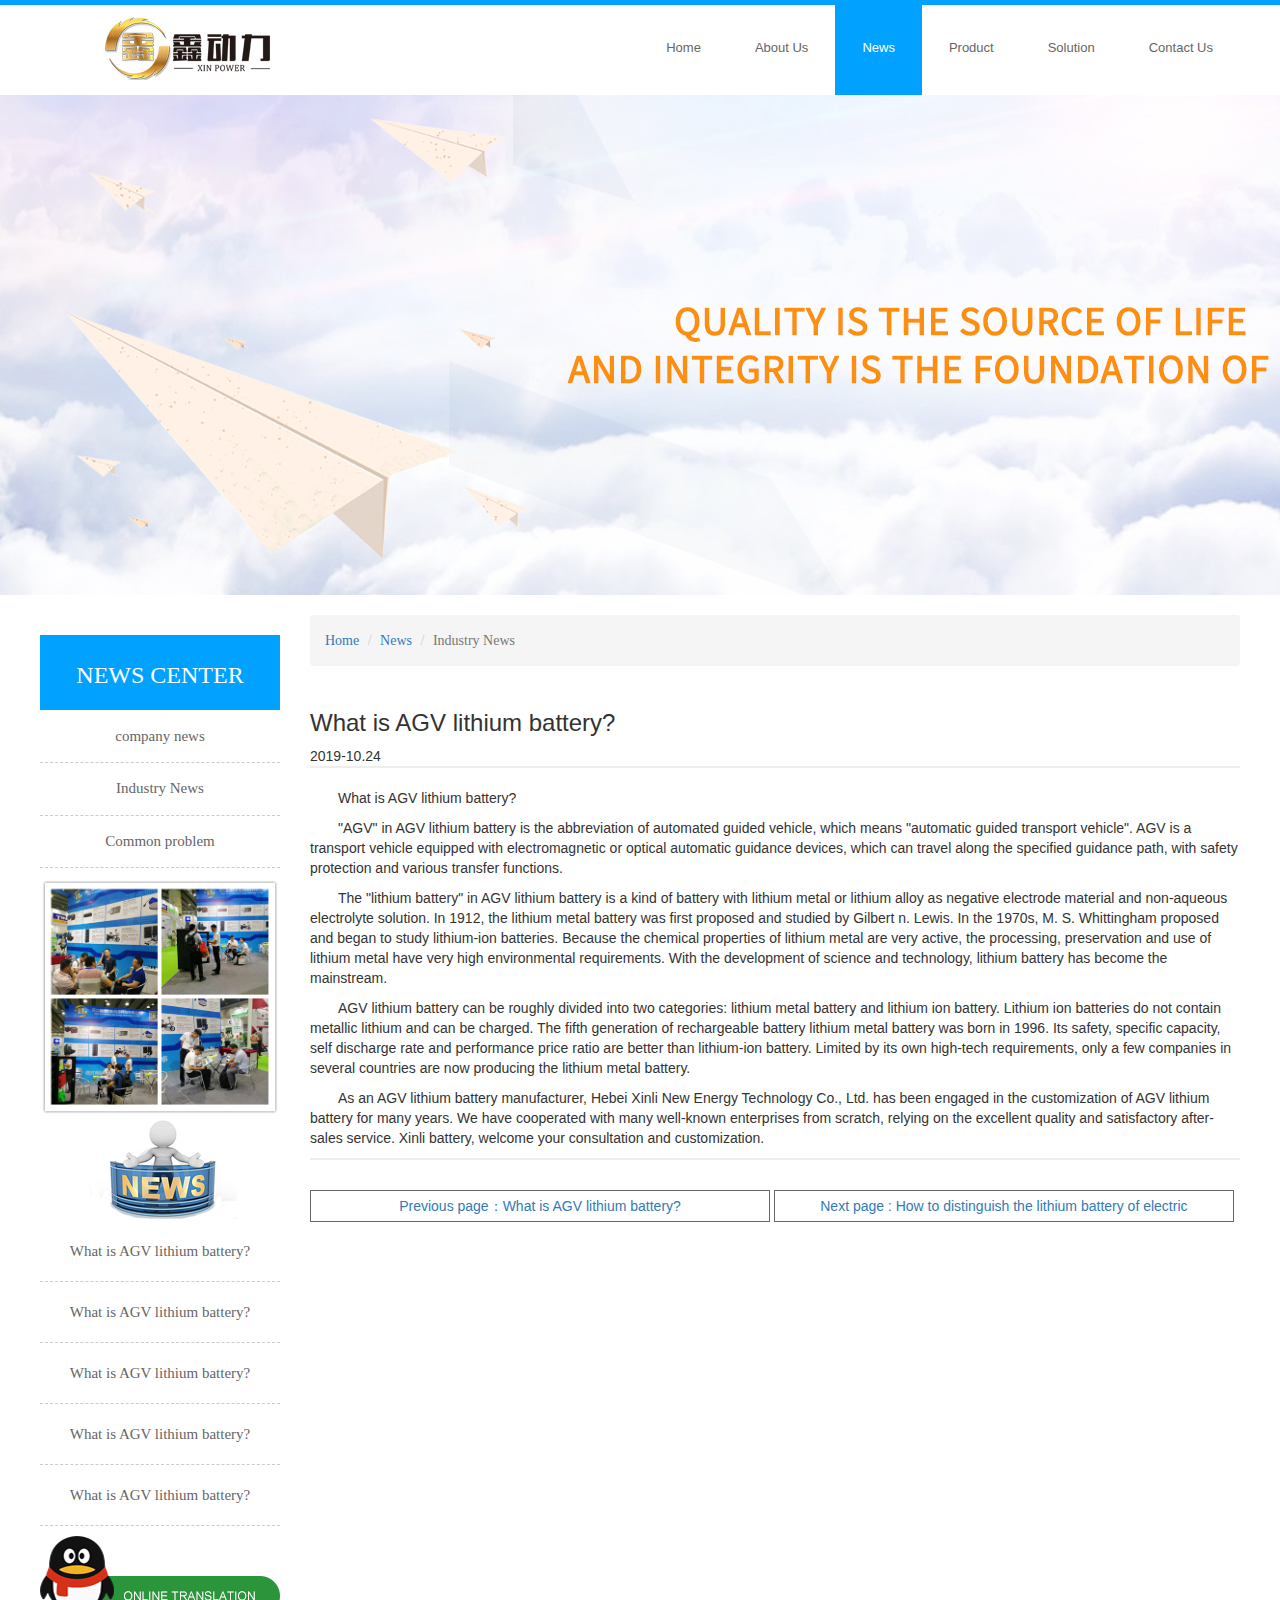
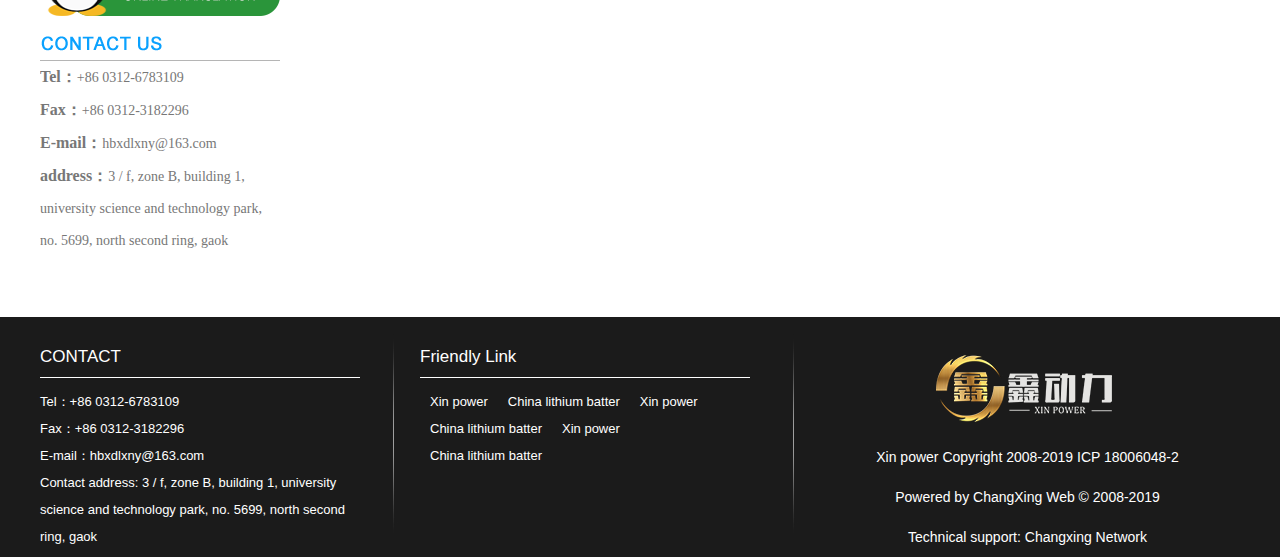
<file: news/newa_1.html>
<!DOCTYPE html PUBLIC "-//W3C//DTD XHTML 1.0 Transitional//EN" "http://www.w3.org/TR/xhtml1/DTD/xhtml1-transitional.dtd">
<html xmlns="http://www.w3.org/1999/xhtml">
<head>
<meta http-equiv="Content-Type" content="text/html; charset=utf-8" />
<title>Company News-News-河北鑫动力新能源科技有限公司</title>
<script type="text/javascript" src="../public/js/jquery.min.js"></script>
<script type="text/javascript" src="../public/js/jquery.banner.js"></script>
<link rel="stylesheet" href="../public/css/global.css" />
<link rel="stylesheet" href="../public/css/new.css" />
<link rel="stylesheet" href="../bootstrap-3.3.7-dist/css/bootstrap.css" />
<script type="text/javascritp" src="../bootstrap-3.3.7-dist/js/bootstrap.js"></script>
</head>

<body>

<!--顶部开始-->
<div class="top">
    <div class="topMain">
        <div class="logo"><a href="../index.html"><img src="../public/images/logo.jpg" /></a></div>
        <ul>
            <li><a href="../index.html">Home</a></li>
            <li ><a href="../about/about.html" >About Us</a></li>
            <li><a href="../news/news.html"class="act">News</a></li>
            <li><a href="../product/product.html">Product</a></li>
            <li><a href="../solution/solution.html">Solution</a></li>
            <li><a href="../Contact/Contact.html">Contact Us</a></li>
        </ul>
        <div class="clearfix"></div>
    </div>
</div>
<!--顶部结束-->

<!--banner开始-->
<div class="banner" style="height:500px;">
    <img src="../public/images/xbanner.jpg"/></li>
</div>
	
<script type="text/javascript"> 
$(function(){
	$(".banner").swBanner();
});
</script>
<!--banner结束-->

<!--内页详情开始-->
<div class="n_Main">
	<div class="n_left">
		<div class="n_title">
			<h3>NEWS CENTER</h3>
		</div>
		<ul>
			<li><a href="../news/news.html">company news</a></li>
			<li><a href="../news/newsa.html">Industry News</a></li>
			<li><a href="../news/newsb.html">Common problem</a></li>
		</ul>
        <img src="../public/images/activity.jpg" height="238" width="240"alt="" />
        <div class="news">
            <img src="../public/images/new.jpg" alt="news" />
			<ul>
                <li><a href="../news/newa_1.html">What is AGV lithium battery?</a></li>
                <li><a href="../news/newa_1.html">What is AGV lithium battery?</a></li>
                <li><a href="../news/newa_1.html">What is AGV lithium battery?</a></li>
                <li><a href="../news/newa_1.html">What is AGV lithium battery?</a></li>
                <li><a href="../news/newa_1.html">What is AGV lithium battery?</a></li>         
            </ul>
		</div>
		<div class="QQline">
			<a rel="nofollow" target="_blank" href="http://wpa.qq.com/msgrd?v=3&amp;uin=2176456995&amp;site=qq&amp;menu=yes"><img src="../public/images/QQ.png" /></a>
		</div>
		
		<div class="n_contact">
			<img src="../public/images/n_contact.jpg" />
			<span style="font-size:16px;font-weight: bold;">Tel：</span>+86 0312-6783109<br/>
			<span style="font-size:16px;font-weight: bold;">Fax：</span>+86 0312-3182296<br/>
			<span style="font-size:16px;font-weight: bold;">E-mail：</span>hbxdlxny@163.com<br/>
			<span style="font-size:16px;font-weight: bold;">address：</span>3 / f, zone B, building 1, university science and technology park, no. 5699, north second ring, gaok<br/>
		</div>
	</div>
	
	
	<div class="n_right">
		<!-- 面包导航 -->
		<div class="location">			
           <ul class="breadcrumb">
              <li><a href="../index.html">Home</a></li>
              <li><a href="../news/news.html">News</a></li>
              <li class="active">Industry News</li>
            </ul>
		</div>
		<div class="n_centent">
			　　<h3 style="">What is AGV lithium battery?</h3>
			    <span style="height:30px;width:800px;margin-bottom:30px;">2019-10.24</span>
			    <div style="border-top:2px solid #eee;border-bottom:2px solid #eee;padding-top:20px;">
			    <p class="NewText">What is AGV lithium battery?</p>

	                <p class="NewText">"AGV" in AGV lithium battery is the abbreviation of automated guided vehicle, which means "automatic guided transport vehicle". AGV is a transport vehicle equipped with electromagnetic or optical automatic guidance devices, which can travel along the specified guidance path, with safety protection and various transfer functions.</p>

	               <p class="NewText">The "lithium battery" in AGV lithium battery is a kind of battery with lithium metal or lithium alloy as negative electrode material and non-aqueous electrolyte solution. In 1912, the lithium metal battery was first proposed and studied by Gilbert n. Lewis. In the 1970s, M. S. Whittingham proposed and began to study lithium-ion batteries. Because the chemical properties of lithium metal are very active, the processing, preservation and use of lithium metal have very high environmental requirements. With the development of science and technology, lithium battery has become the mainstream.</p>

	               <p class="NewText">AGV lithium battery can be roughly divided into two categories: lithium metal battery and lithium ion battery. Lithium ion batteries do not contain metallic lithium and can be charged. The fifth generation of rechargeable battery lithium metal battery was born in 1996. Its safety, specific capacity, self discharge rate and performance price ratio are better than lithium-ion battery. Limited by its own high-tech requirements, only a few companies in several countries are now producing the lithium metal battery.</p>

	               <p class="NewText">As an AGV lithium battery manufacturer, Hebei Xinli New Energy Technology Co., Ltd. has been engaged in the customization of AGV lithium battery for many years. We have cooperated with many well-known enterprises from scratch, relying on the excellent quality and satisfactory after-sales service. Xinli battery, welcome your consultation and customization.</p>	
			    </div>
				<div class="newpage">
					<span><a href="#">Previous page：What is AGV lithium battery?</a></span>
					<span><a href="#">Next page : How to distinguish the lithium battery of electric</a></span>
				</div>
		</div>
	</div>
</div>
<!--内页详情结束-->






<!--底部开始-->
<div class="foot">
    <div class="footMain">
        <div class="foot1">
            <div class="foot1title">
                CONTACT
            </div>
            <ul>
                <li>Tel：+86 0312-6783109</li>
                <li>Fax：+86 0312-3182296</li>
                <li>E-mail：hbxdlxny@163.com</li>
                <li>Contact address: 3 / f, zone B, building 1, university science and technology park, no. 5699, north second ring, gaok</li>
            </ul>
        </div>
        <div class="foot2">
            <div class="foot1title">
                Friendly Link
            </div>
            <ul>
                <li><a href="#">Xin power</a></li>
                <li><a href="#">China lithium batter</a></li>
                <li><a href="#">Xin power</a></li>
                <li><a href="#">China lithium batter</a></li>
                <li><a href="#">Xin power</a></li>
                <li><a href="#">China lithium batter</a></li>
            </ul>
        </div>
        <div class="foot3">
            <p class="dilogo"><img src="../public/images/footerlogo.png" /></p>
            <p>Xin power Copyright 2008-2019 ICP 18006048-2</p>
            <p>Powered by ChangXing Web © 2008-2019</p>
            <p>Technical support: <a href="#">Changxing Network</a></p>

        </div>
    </div>
</div>
<!--底部结束-->

</body>
</html>
</file>
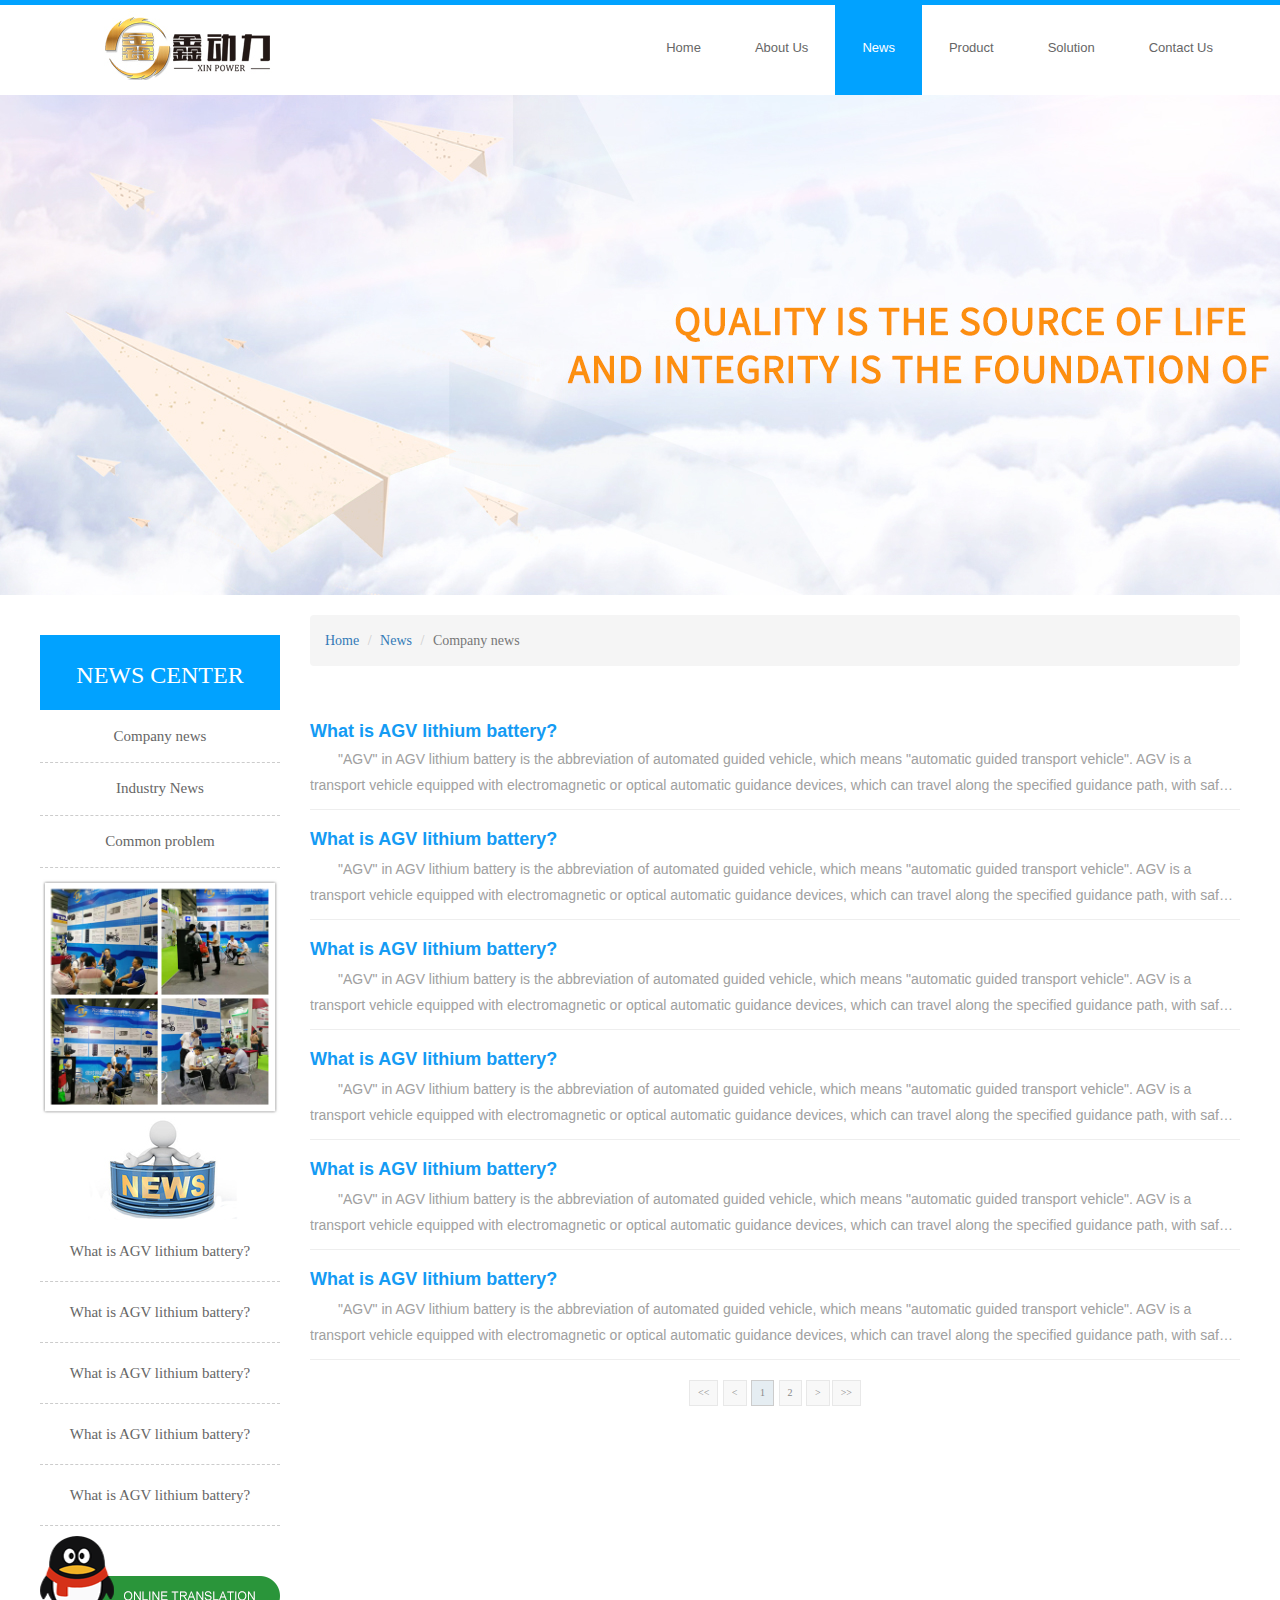
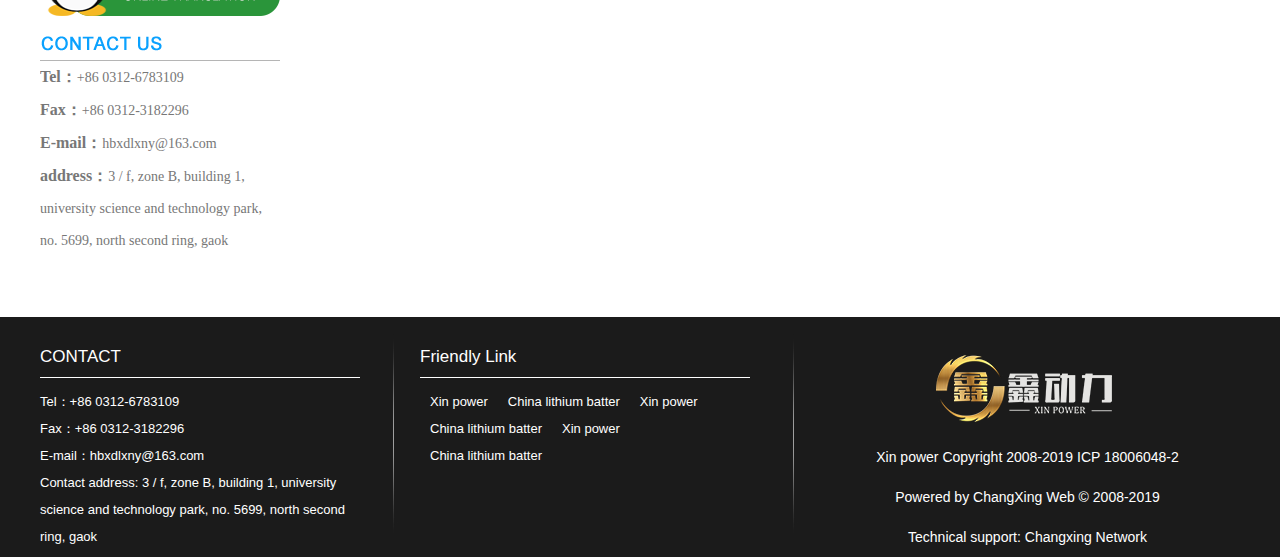
<file: news/news.html>
<!DOCTYPE html PUBLIC "-//W3C//DTD XHTML 1.0 Transitional//EN" "http://www.w3.org/TR/xhtml1/DTD/xhtml1-transitional.dtd">
<html xmlns="http://www.w3.org/1999/xhtml">
<head>
<meta http-equiv="Content-Type" content="text/html; charset=utf-8" />
<title>Company News-News-河北鑫动力新能源科技有限公司</title>
<script type="text/javascript" src="../public/js/jquery.min.js"></script>
<script type="text/javascript" src="../public/js/jquery.banner.js"></script>
<link rel="stylesheet" href="../public/css/global.css" />
<link rel="stylesheet" href="../public/css/new.css" />
<link rel="stylesheet" href="../bootstrap-3.3.7-dist/css/bootstrap.css" />
<script type="text/javascritp" src="../bootstrap-3.3.7-dist/js/bootstrap.js"></script>
</head>

<body>

<!--顶部开始-->
<div class="top">
    <div class="topMain">
        <div class="logo"><a href="../index.html"><img src="../public/images/logo.jpg" /></a></div>
        <ul>
            <li><a href="../index.html">Home</a></li>
            <li ><a href="../about/about.html" >About Us</a></li>
            <li><a href="../news/news.html"class="act">News</a></li>
            <li><a href="../product/product.html">Product</a></li>
            <li><a href="../solution/solution.html">Solution</a></li>
            <li><a href="../Contact/Contact.html">Contact Us</a></li>
        </ul>
        <div class="clearfix"></div>
    </div>
</div>
<!--顶部结束-->

<!--banner开始-->
<div class="banner" style="height:500px;">
    <img src="../public/images/xbanner.jpg"/></li>
</div>
	
<script type="text/javascript"> 
$(function(){
	$(".banner").swBanner();
});
</script>
<!--banner结束-->

<!--内页详情开始-->
<div class="n_Main">
	<div class="n_left">
		<div class="n_title">
			<h3>NEWS CENTER</h3>
		</div>
		<ul>
			<li><a href="../news/news.html">Company news</a></li>
			<li><a href="../news/newsa.html">Industry News</a></li>
			<li><a href="../news/newsb.html">Common problem</a></li>
		</ul>
		<img src="../public/images/activity.jpg" height="238" width="240"alt="" />
        <div class="news">
            <img src="../public/images/new.jpg" alt="news" />
			<ul>
                <li><a href="../news/newa_1.html">What is AGV lithium battery?</a></li>
                <li><a href="../news/newa_1.html">What is AGV lithium battery?</a></li>
                <li><a href="../news/newa_1.html">What is AGV lithium battery?</a></li>
                <li><a href="../news/newa_1.html">What is AGV lithium battery?</a></li>
                <li><a href="../news/newa_1.html">What is AGV lithium battery?</a></li>         
            </ul>
		</div>
		<div class="QQline">
			<a rel="nofollow" target="_blank" href="http://wpa.qq.com/msgrd?v=3&amp;uin=2176456995&amp;site=qq&amp;menu=yes"><img src="../public/images/QQ.png" /></a>
		</div>
		
		<div class="n_contact">
			<img src="../public/images/n_contact.jpg" />
			<span style="font-size:16px;font-weight: bold;">Tel：</span>+86 0312-6783109<br/>
			<span style="font-size:16px;font-weight: bold;">Fax：</span>+86 0312-3182296<br/>
			<span style="font-size:16px;font-weight: bold;">E-mail：</span>hbxdlxny@163.com<br/>
			<span style="font-size:16px;font-weight: bold;">address：</span>3 / f, zone B, building 1, university science and technology park, no. 5699, north second ring, gaok<br/>
		</div>
	</div>
	
	
	<div class="n_right">
		<!-- 面包导航 -->
		<div class="location">			
           <ul class="breadcrumb">
              <li><a href="../index.html">Home</a></li>
              <li><a href="../news/news.html">News</a></li>
              <li class="active">Company news</li>
            </ul>
		</div>
		<div class="n_centent">
			　　<div class="subCont">
						<ul class="news_list2">
							<li class="news">
								<p class="title">
									<a href="newa_1.html" >What is AGV lithium battery?</a>
								</p>
								 <p class="titlea">"AGV" in AGV lithium battery is the abbreviation of automated guided vehicle, which means "automatic guided transport vehicle". AGV is a transport vehicle equipped with electromagnetic or optical automatic guidance devices, which can travel along the specified guidance path, with safety protection and various transfer functions.</p>
							</li>
							<li>
								<p class="title">
									<a href="newa_1.html" >What is AGV lithium battery?</a>
								</p>
								 <p class="titlea">"AGV" in AGV lithium battery is the abbreviation of automated guided vehicle, which means "automatic guided transport vehicle". AGV is a transport vehicle equipped with electromagnetic or optical automatic guidance devices, which can travel along the specified guidance path, with safety protection and various transfer functions.</p>
							</li>
							<li>
								<p class="title">
									<a href="newa_1.html" >What is AGV lithium battery?</a>
								</p>
								 <p class="titlea">"AGV" in AGV lithium battery is the abbreviation of automated guided vehicle, which means "automatic guided transport vehicle". AGV is a transport vehicle equipped with electromagnetic or optical automatic guidance devices, which can travel along the specified guidance path, with safety protection and various transfer functions.</p>
							</li>
							<li>
								<p class="title">
									<a href="newa_1.html" >What is AGV lithium battery?</a>
								</p>
								 <p class="titlea">"AGV" in AGV lithium battery is the abbreviation of automated guided vehicle, which means "automatic guided transport vehicle". AGV is a transport vehicle equipped with electromagnetic or optical automatic guidance devices, which can travel along the specified guidance path, with safety protection and various transfer functions.</p>
							</li>
							<li>
								<p class="title">
									<a href="newa_1.html" >What is AGV lithium battery?</a>
								</p>
								 <p class="titlea">"AGV" in AGV lithium battery is the abbreviation of automated guided vehicle, which means "automatic guided transport vehicle". AGV is a transport vehicle equipped with electromagnetic or optical automatic guidance devices, which can travel along the specified guidance path, with safety protection and various transfer functions.</p>
							</li>
							<li>
								<p class="title">
									<a href="newa_1.html" >What is AGV lithium battery?</a>
								</p>
								 <p class="titlea">"AGV" in AGV lithium battery is the abbreviation of automated guided vehicle, which means "automatic guided transport vehicle". AGV is a transport vehicle equipped with electromagnetic or optical automatic guidance devices, which can travel along the specified guidance path, with safety protection and various transfer functions.</p>
							</li>
						</ul>
                        
                        <div class="page_list">
                        	<a href="javascript:;" title="已是第一页">&lt;&lt;</a>
                        	<a href="javascript:;" title="已是第一页">&lt;</a>
                        	<a href="javascript:;" class="on">1</a>
                        	<a href="#" class="num" title="第 2 页">2</a>
                        	<a href="#" title="下一页">&gt;</a><a href="#" title="最后一页">&gt;&gt;</a>
                        </div>
                        
				</div>
		</div>
	</div>
</div>
<!--内页详情结束-->






<!--底部开始-->
<div class="foot">
    <div class="footMain">
        <div class="foot1">
            <div class="foot1title">
                CONTACT
            </div>
            <ul>
                <li>Tel：+86 0312-6783109</li>
                <li>Fax：+86 0312-3182296</li>
                <li>E-mail：hbxdlxny@163.com</li>
                <li>Contact address: 3 / f, zone B, building 1, university science and technology park, no. 5699, north second ring, gaok</li>
            </ul>
        </div>
        <div class="foot2">
            <div class="foot1title">
                Friendly Link
            </div>
            <ul>
                <li><a href="#">Xin power</a></li>
                <li><a href="#">China lithium batter</a></li>
                <li><a href="#">Xin power</a></li>
                <li><a href="#">China lithium batter</a></li>
                <li><a href="#">Xin power</a></li>
                <li><a href="#">China lithium batter</a></li>
            </ul>
        </div>
        <div class="foot3">
            <p class="dilogo"><img src="../public/images/footerlogo.png" /></p>
            <p>Xin power Copyright 2008-2019 ICP 18006048-2</p>
            <p>Powered by ChangXing Web © 2008-2019</p>
            <p>Technical support: <a href="#">Changxing Network</a></p>

        </div>
    </div>
</div>
<!--底部结束-->

</body>
</html>
</file>
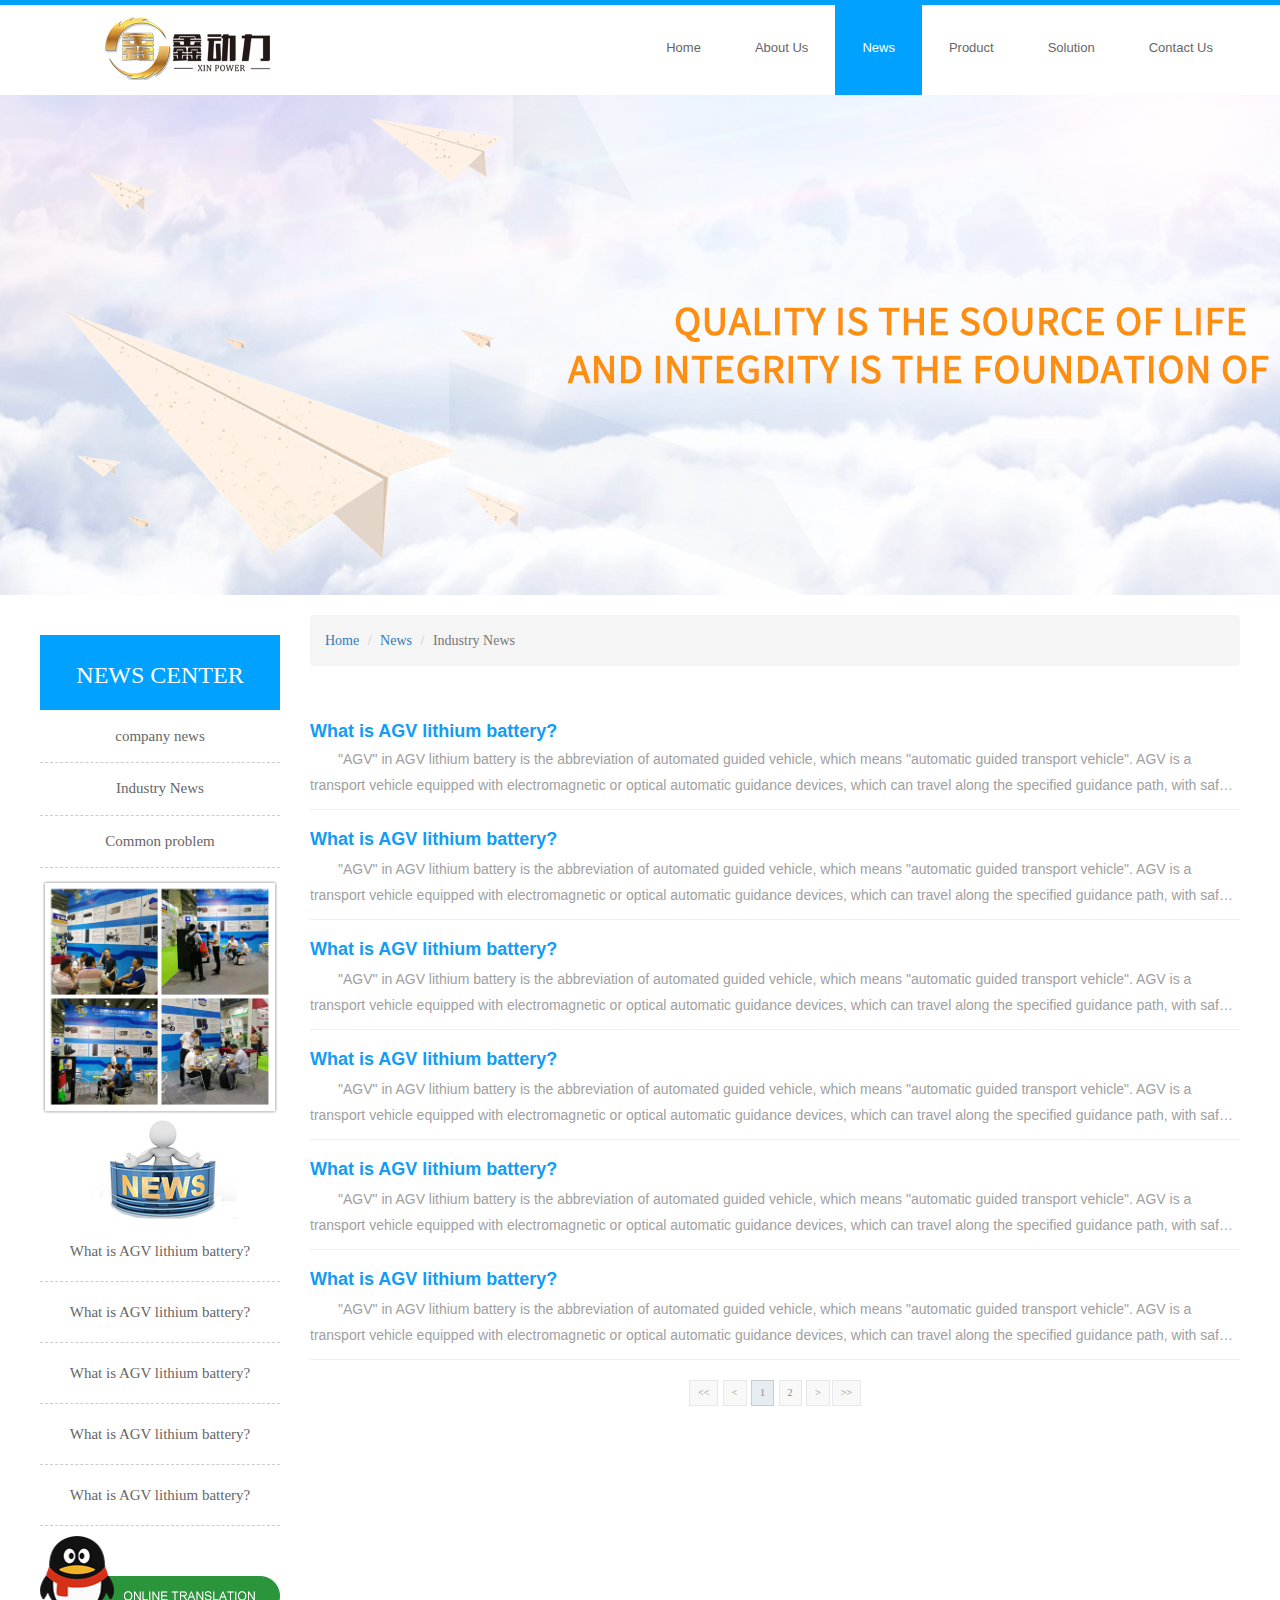
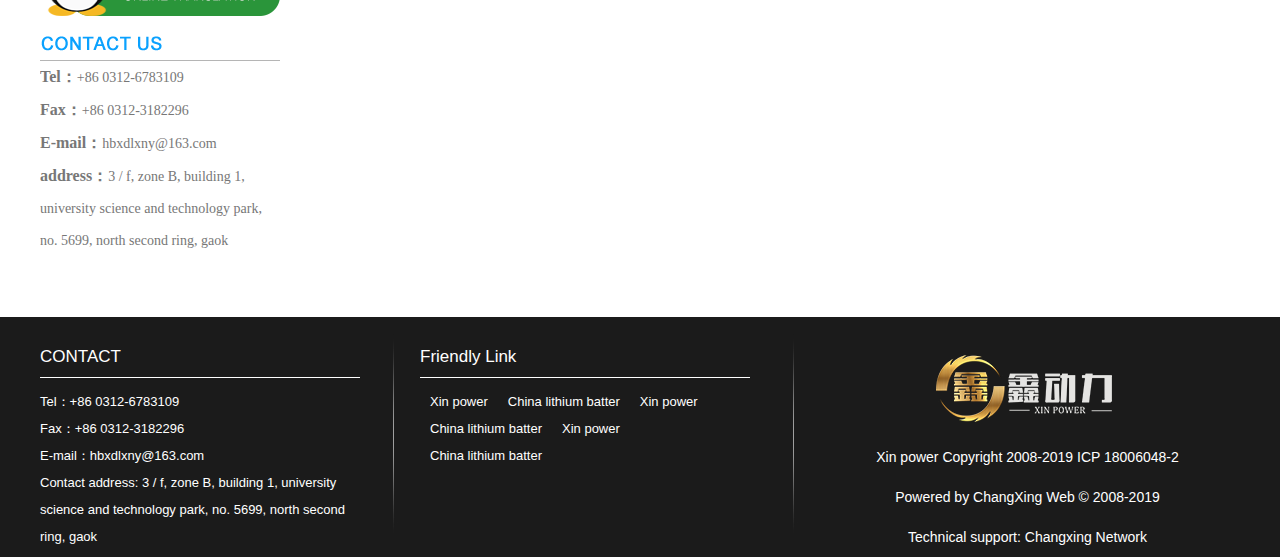
<file: news/newsa.html>
<!DOCTYPE html PUBLIC "-//W3C//DTD XHTML 1.0 Transitional//EN" "http://www.w3.org/TR/xhtml1/DTD/xhtml1-transitional.dtd">
<html xmlns="http://www.w3.org/1999/xhtml">
<head>
<meta http-equiv="Content-Type" content="text/html; charset=utf-8" />
<title>Company News-News-河北鑫动力新能源科技有限公司</title>
<script type="text/javascript" src="../public/js/jquery.min.js"></script>
<script type="text/javascript" src="../public/js/jquery.banner.js"></script>
<link rel="stylesheet" href="../public/css/global.css" />
<link rel="stylesheet" href="../public/css/new.css" />
<link rel="stylesheet" href="../bootstrap-3.3.7-dist/css/bootstrap.css" />
<script type="text/javascritp" src="../bootstrap-3.3.7-dist/js/bootstrap.js"></script>
</head>

<body>

<!--顶部开始-->
<div class="top">
    <div class="topMain">
        <div class="logo"><a href="../index.html"><img src="../public/images/logo.jpg" /></a></div>
        <ul>
            <li><a href="../index.html">Home</a></li>
            <li ><a href="../about/about.html" >About Us</a></li>
            <li><a href="../news/news.html"class="act">News</a></li>
            <li><a href="../product/product.html">Product</a></li>
            <li><a href="../solution/solution.html">Solution</a></li>
            <li><a href="../Contact/Contact.html">Contact Us</a></li>
        </ul>
        <div class="clearfix"></div>
    </div>
</div>
<!--顶部结束-->

<!--banner开始-->
<div class="banner" style="height:500px;">
    <img src="../public/images/xbanner.jpg"/></li>
</div>
	
<script type="text/javascript"> 
$(function(){
	$(".banner").swBanner();
});
</script>
<!--banner结束-->

<!--内页详情开始-->
<div class="n_Main">
	<div class="n_left">
		<div class="n_title">
			<h3>NEWS CENTER</h3>
		</div>
		<ul>
			<li><a href="../news/news.html">company news</a></li>
			<li><a href="../news/newsa.html">Industry News</a></li>
			<li><a href="../news/newsb.html">Common problem</a></li>
		</ul>
		<img src="../public/images/activity.jpg" height="238" width="240"alt="" />
        <div class="news">
            <img src="../public/images/new.jpg" alt="news" />
			<ul>
                <li><a href="../news/newa_1.html">What is AGV lithium battery?</a></li>
                <li><a href="../news/newa_1.html">What is AGV lithium battery?</a></li>
                <li><a href="../news/newa_1.html">What is AGV lithium battery?</a></li>
                <li><a href="../news/newa_1.html">What is AGV lithium battery?</a></li>
                <li><a href="../news/newa_1.html">What is AGV lithium battery?</a></li>         
            </ul>
		</div>
		<div class="QQline">
			<a rel="nofollow" target="_blank" href="http://wpa.qq.com/msgrd?v=3&amp;uin=2176456995&amp;site=qq&amp;menu=yes"><img src="../public/images/QQ.png" /></a>
		</div>
		
		<div class="n_contact">
			<img src="../public/images/n_contact.jpg" />
			<span style="font-size:16px;font-weight: bold;">Tel：</span>+86 0312-6783109<br/>
			<span style="font-size:16px;font-weight: bold;">Fax：</span>+86 0312-3182296<br/>
			<span style="font-size:16px;font-weight: bold;">E-mail：</span>hbxdlxny@163.com<br/>
			<span style="font-size:16px;font-weight: bold;">address：</span>3 / f, zone B, building 1, university science and technology park, no. 5699, north second ring, gaok<br/>
		</div>
	</div>
	
	
	<div class="n_right">
		<!-- 面包导航 -->
		<div class="location">			
           <ul class="breadcrumb">
              <li><a href="../index.html">Home</a></li>
              <li><a href="../news/news.html">News</a></li>
              <li class="active">Industry News</li>
            </ul>
		</div>
		<div class="n_centent">
			　　<div class="subCont">
						<ul class="news_list2">
							<li class="news">
								<p class="title">
									<a href="newa_1.html" >What is AGV lithium battery?</a>
								</p>
								 <p class="titlea">"AGV" in AGV lithium battery is the abbreviation of automated guided vehicle, which means "automatic guided transport vehicle". AGV is a transport vehicle equipped with electromagnetic or optical automatic guidance devices, which can travel along the specified guidance path, with safety protection and various transfer functions.</p>
							</li>
							<li>
								<p class="title">
									<a href="newa_1.html" >What is AGV lithium battery?</a>
								</p>
								 <p class="titlea">"AGV" in AGV lithium battery is the abbreviation of automated guided vehicle, which means "automatic guided transport vehicle". AGV is a transport vehicle equipped with electromagnetic or optical automatic guidance devices, which can travel along the specified guidance path, with safety protection and various transfer functions.</p>
							</li>
							<li>
								<p class="title">
									<a href="newa_1.html" >What is AGV lithium battery?</a>
								</p>
								 <p class="titlea">"AGV" in AGV lithium battery is the abbreviation of automated guided vehicle, which means "automatic guided transport vehicle". AGV is a transport vehicle equipped with electromagnetic or optical automatic guidance devices, which can travel along the specified guidance path, with safety protection and various transfer functions.</p>
							</li>
							<li>
								<p class="title">
									<a href="newa_1.html" >What is AGV lithium battery?</a>
								</p>
								 <p class="titlea">"AGV" in AGV lithium battery is the abbreviation of automated guided vehicle, which means "automatic guided transport vehicle". AGV is a transport vehicle equipped with electromagnetic or optical automatic guidance devices, which can travel along the specified guidance path, with safety protection and various transfer functions.</p>
							</li>
							<li>
								<p class="title">
									<a href="newa_1.html" >What is AGV lithium battery?</a>
								</p>
								 <p class="titlea">"AGV" in AGV lithium battery is the abbreviation of automated guided vehicle, which means "automatic guided transport vehicle". AGV is a transport vehicle equipped with electromagnetic or optical automatic guidance devices, which can travel along the specified guidance path, with safety protection and various transfer functions.</p>
							</li>
							<li>
								<p class="title">
									<a href="newa_1.html" >What is AGV lithium battery?</a>
								</p>
								 <p class="titlea">"AGV" in AGV lithium battery is the abbreviation of automated guided vehicle, which means "automatic guided transport vehicle". AGV is a transport vehicle equipped with electromagnetic or optical automatic guidance devices, which can travel along the specified guidance path, with safety protection and various transfer functions.</p>
							</li>
						</ul>
                        
                        <div class="page_list">
                        	<a href="javascript:;" title="已是第一页">&lt;&lt;</a>
                        	<a href="javascript:;" title="已是第一页">&lt;</a>
                        	<a href="javascript:;" class="on">1</a>
                        	<a href="#" class="num" title="第 2 页">2</a>
                        	<a href="#" title="下一页">&gt;</a><a href="#" title="最后一页">&gt;&gt;</a>
                        </div>
                        
				</div>
		</div>
	</div>
</div>
<!--内页详情结束-->






<!--底部开始-->
<div class="foot">
    <div class="footMain">
        <div class="foot1">
            <div class="foot1title">
                CONTACT
            </div>
            <ul>
                <li>Tel：+86 0312-6783109</li>
                <li>Fax：+86 0312-3182296</li>
                <li>E-mail：hbxdlxny@163.com</li>
                <li>Contact address: 3 / f, zone B, building 1, university science and technology park, no. 5699, north second ring, gaok</li>
            </ul>
        </div>
        <div class="foot2">
            <div class="foot1title">
                Friendly Link
            </div>
            <ul>
                <li><a href="#">Xin power</a></li>
                <li><a href="#">China lithium batter</a></li>
                <li><a href="#">Xin power</a></li>
                <li><a href="#">China lithium batter</a></li>
                <li><a href="#">Xin power</a></li>
                <li><a href="#">China lithium batter</a></li>
            </ul>
        </div>
        <div class="foot3">
            <p class="dilogo"><img src="../public/images/footerlogo.png" /></p>
            <p>Xin power Copyright 2008-2019 ICP 18006048-2</p>
            <p>Powered by ChangXing Web © 2008-2019</p>
            <p>Technical support: <a href="#">Changxing Network</a></p>

        </div>
    </div>
</div>
<!--底部结束-->

</body>
</html>
</file>
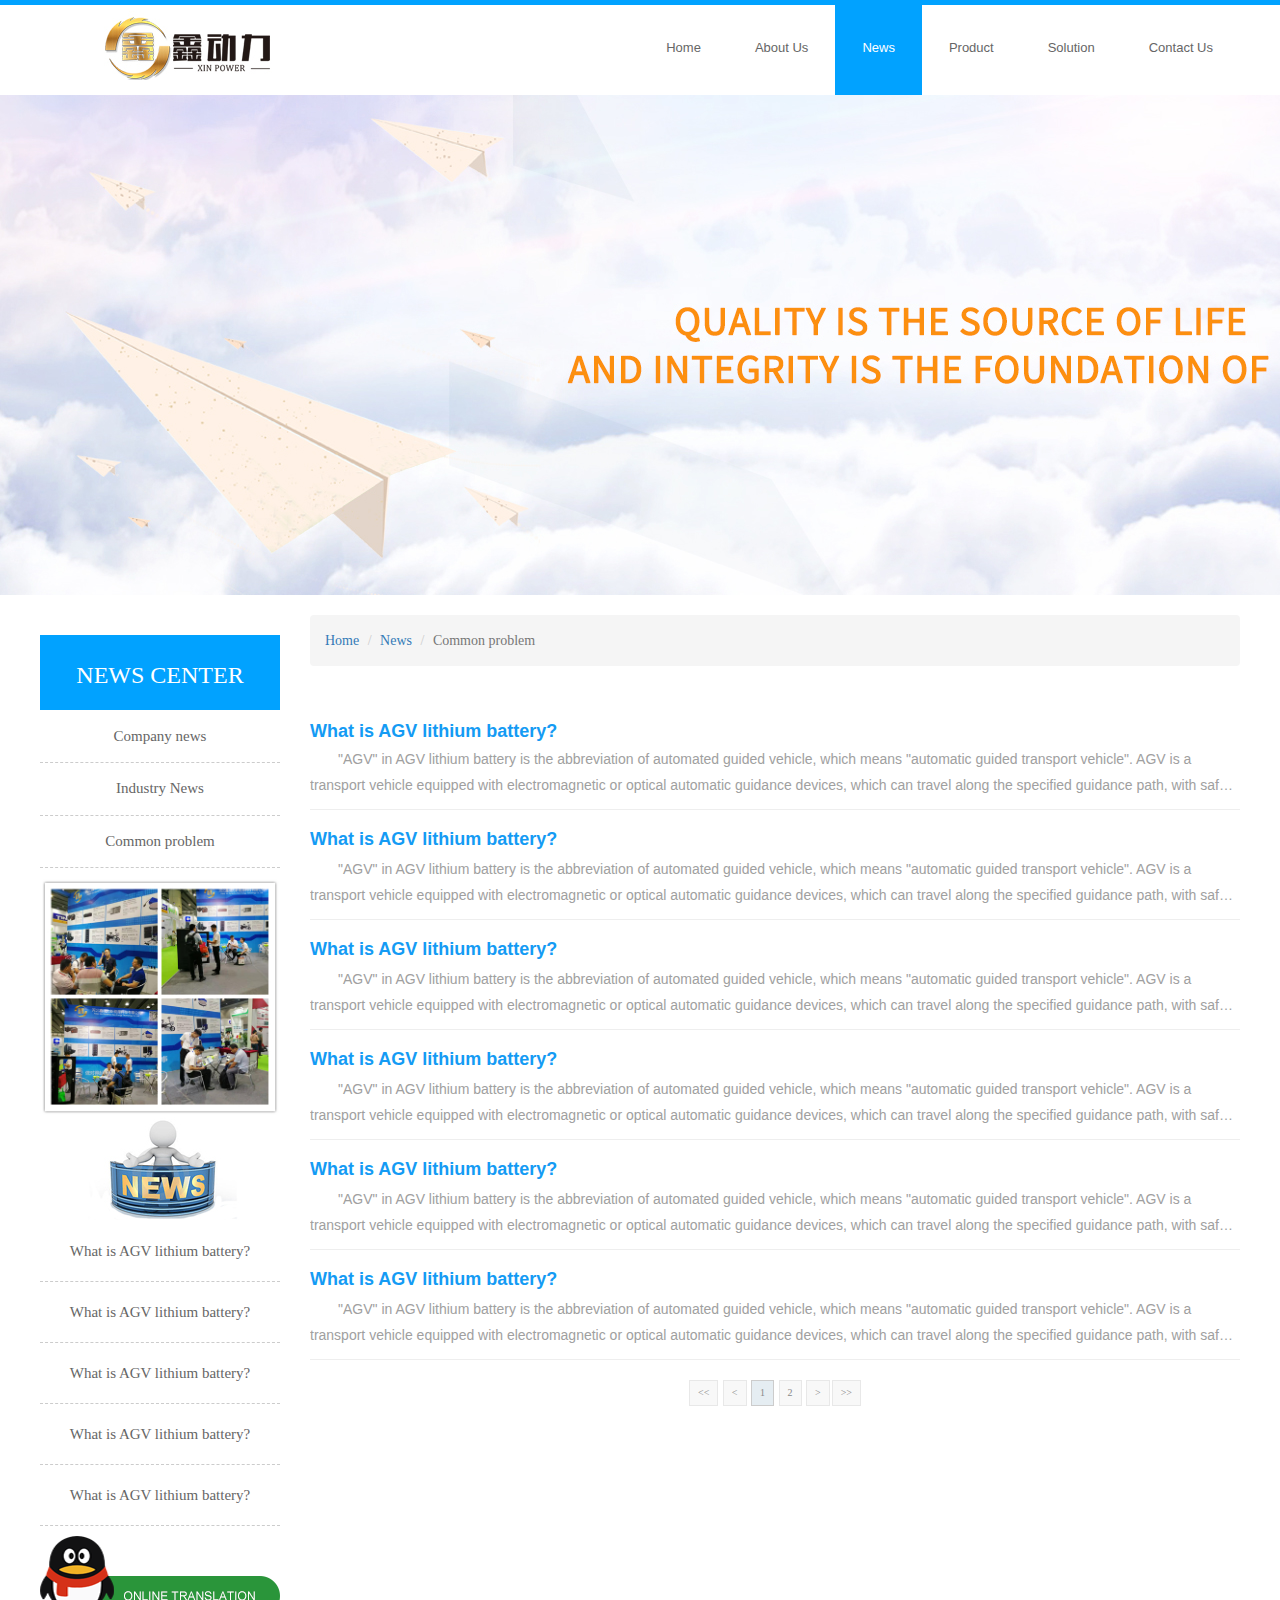
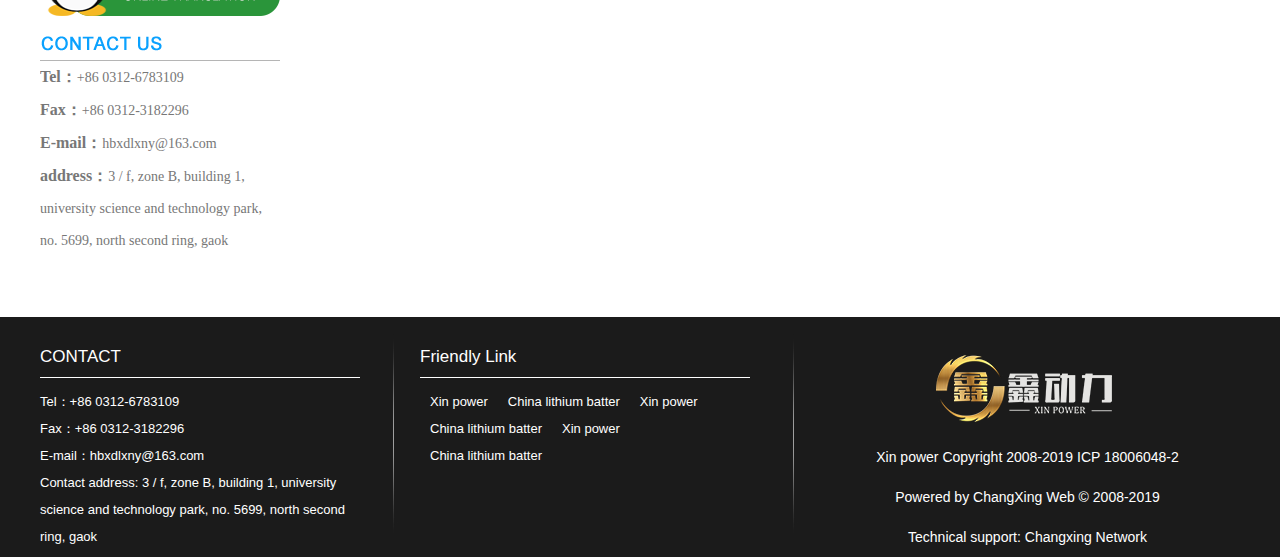
<file: news/newsb.html>
<!DOCTYPE html PUBLIC "-//W3C//DTD XHTML 1.0 Transitional//EN" "http://www.w3.org/TR/xhtml1/DTD/xhtml1-transitional.dtd">
<html xmlns="http://www.w3.org/1999/xhtml">
<head>
<meta http-equiv="Content-Type" content="text/html; charset=utf-8" />
<title>Company News-News-河北鑫动力新能源科技有限公司</title>
<script type="text/javascript" src="../public/js/jquery.min.js"></script>
<script type="text/javascript" src="../public/js/jquery.banner.js"></script>
<link rel="stylesheet" href="../public/css/global.css" />
<link rel="stylesheet" href="../public/css/new.css" />
<link rel="stylesheet" href="../bootstrap-3.3.7-dist/css/bootstrap.css" />
<script type="text/javascritp" src="../bootstrap-3.3.7-dist/js/bootstrap.js"></script>
</head>

<body>

<!--顶部开始-->
<div class="top">
    <div class="topMain">
        <div class="logo"><a href="../index.html"><img src="../public/images/logo.jpg" /></a></div>
        <ul>
            <li><a href="../index.html">Home</a></li>
            <li ><a href="../about/about.html" >About Us</a></li>
            <li><a href="../news/news.html"class="act">News</a></li>
            <li><a href="../product/product.html">Product</a></li>
            <li><a href="../solution/solution.html">Solution</a></li>
            <li><a href="../Contact/Contact.html">Contact Us</a></li>
        </ul>
        <div class="clearfix"></div>
    </div>
</div>
<!--顶部结束-->

<!--banner开始-->
<div class="banner" style="height:500px;">
    <img src="../public/images/xbanner.jpg"/></li>
</div>
	
<script type="text/javascript"> 
$(function(){
	$(".banner").swBanner();
});
</script>
<!--banner结束-->

<!--内页详情开始-->
<div class="n_Main">
	<div class="n_left">
		<div class="n_title">
			<h3>NEWS CENTER</h3>
		</div>
		<ul>
			<li><a href="../news/news.html">Company news</a></li>
			<li><a href="../news/newsa.html">Industry News</a></li>
			<li><a href="../news/newsb.html">Common problem</a></li>
		</ul>
		<img src="../public/images/activity.jpg" height="238" width="240"alt="" />
        <div class="news">
            <img src="../public/images/new.jpg" alt="news" />
			<ul>
                <li><a href="../news/newa_1.html">What is AGV lithium battery?</a></li>
                <li><a href="../news/newa_1.html">What is AGV lithium battery?</a></li>
                <li><a href="../news/newa_1.html">What is AGV lithium battery?</a></li>
                <li><a href="../news/newa_1.html">What is AGV lithium battery?</a></li>
                <li><a href="../news/newa_1.html">What is AGV lithium battery?</a></li>         
            </ul>
		</div>
		<div class="QQline">
			<a rel="nofollow" target="_blank" href="http://wpa.qq.com/msgrd?v=3&amp;uin=2176456995&amp;site=qq&amp;menu=yes"><img src="../public/images/QQ.png" /></a>
		</div>
		
		<div class="n_contact">
			<img src="../public/images/n_contact.jpg" />
			<span style="font-size:16px;font-weight: bold;">Tel：</span>+86 0312-6783109<br/>
			<span style="font-size:16px;font-weight: bold;">Fax：</span>+86 0312-3182296<br/>
			<span style="font-size:16px;font-weight: bold;">E-mail：</span>hbxdlxny@163.com<br/>
			<span style="font-size:16px;font-weight: bold;">address：</span>3 / f, zone B, building 1, university science and technology park, no. 5699, north second ring, gaok<br/>
		</div>
	</div>
	
	
	<div class="n_right">
		<!-- 面包导航 -->
		<div class="location">			
           <ul class="breadcrumb">
              <li><a href="../index.html">Home</a></li>
              <li><a href="../news/news.html">News</a></li>
              <li class="active">Common problem</li>
            </ul>
		</div>
		<div class="n_centent">
			　　<div class="subCont">
						<ul class="news_list2">
							<li class="news">
								<p class="title">
									<a href="newa_1.html" >What is AGV lithium battery?</a>
								</p>
								 <p class="titlea">"AGV" in AGV lithium battery is the abbreviation of automated guided vehicle, which means "automatic guided transport vehicle". AGV is a transport vehicle equipped with electromagnetic or optical automatic guidance devices, which can travel along the specified guidance path, with safety protection and various transfer functions.</p>
							</li>
							<li>
								<p class="title">
									<a href="newa_1.html" >What is AGV lithium battery?</a>
								</p>
								 <p class="titlea">"AGV" in AGV lithium battery is the abbreviation of automated guided vehicle, which means "automatic guided transport vehicle". AGV is a transport vehicle equipped with electromagnetic or optical automatic guidance devices, which can travel along the specified guidance path, with safety protection and various transfer functions.</p>
							</li>
							<li>
								<p class="title">
									<a href="newa_1.html" >What is AGV lithium battery?</a>
								</p>
								 <p class="titlea">"AGV" in AGV lithium battery is the abbreviation of automated guided vehicle, which means "automatic guided transport vehicle". AGV is a transport vehicle equipped with electromagnetic or optical automatic guidance devices, which can travel along the specified guidance path, with safety protection and various transfer functions.</p>
							</li>
							<li>
								<p class="title">
									<a href="newa_1.html" >What is AGV lithium battery?</a>
								</p>
								 <p class="titlea">"AGV" in AGV lithium battery is the abbreviation of automated guided vehicle, which means "automatic guided transport vehicle". AGV is a transport vehicle equipped with electromagnetic or optical automatic guidance devices, which can travel along the specified guidance path, with safety protection and various transfer functions.</p>
							</li>
							<li>
								<p class="title">
									<a href="newa_1.html" >What is AGV lithium battery?</a>
								</p>
								 <p class="titlea">"AGV" in AGV lithium battery is the abbreviation of automated guided vehicle, which means "automatic guided transport vehicle". AGV is a transport vehicle equipped with electromagnetic or optical automatic guidance devices, which can travel along the specified guidance path, with safety protection and various transfer functions.</p>
							</li>
							<li>
								<p class="title">
									<a href="newa_1.html" >What is AGV lithium battery?</a>
								</p>
								 <p class="titlea">"AGV" in AGV lithium battery is the abbreviation of automated guided vehicle, which means "automatic guided transport vehicle". AGV is a transport vehicle equipped with electromagnetic or optical automatic guidance devices, which can travel along the specified guidance path, with safety protection and various transfer functions.</p>
							</li>
						</ul>
                        
                        <div class="page_list">
                        	<a href="javascript:;" title="已是第一页">&lt;&lt;</a>
                        	<a href="javascript:;" title="已是第一页">&lt;</a>
                        	<a href="javascript:;" class="on">1</a>
                        	<a href="#" class="num" title="第 2 页">2</a>
                        	<a href="#" title="下一页">&gt;</a><a href="#" title="最后一页">&gt;&gt;</a>
                        </div>
                        
				</div>
		</div>
	</div>
</div>
<!--内页详情结束-->






<!--底部开始-->
<div class="foot">
    <div class="footMain">
        <div class="foot1">
            <div class="foot1title">
                CONTACT
            </div>
            <ul>
                <li>Tel：+86 0312-6783109</li>
                <li>Fax：+86 0312-3182296</li>
                <li>E-mail：hbxdlxny@163.com</li>
                <li>Contact address: 3 / f, zone B, building 1, university science and technology park, no. 5699, north second ring, gaok</li>
            </ul>
        </div>
        <div class="foot2">
            <div class="foot1title">
                Friendly Link
            </div>
            <ul>
                <li><a href="#">Xin power</a></li>
                <li><a href="#">China lithium batter</a></li>
                <li><a href="#">Xin power</a></li>
                <li><a href="#">China lithium batter</a></li>
                <li><a href="#">Xin power</a></li>
                <li><a href="#">China lithium batter</a></li>
            </ul>
        </div>
        <div class="foot3">
            <p class="dilogo"><img src="../public/images/footerlogo.png" /></p>
            <p>Xin power Copyright 2008-2019 ICP 18006048-2</p>
            <p>Powered by ChangXing Web © 2008-2019</p>
            <p>Technical support: <a href="#">Changxing Network</a></p>

        </div>
    </div>
</div>
<!--底部结束-->

</body>
</html>
</file>
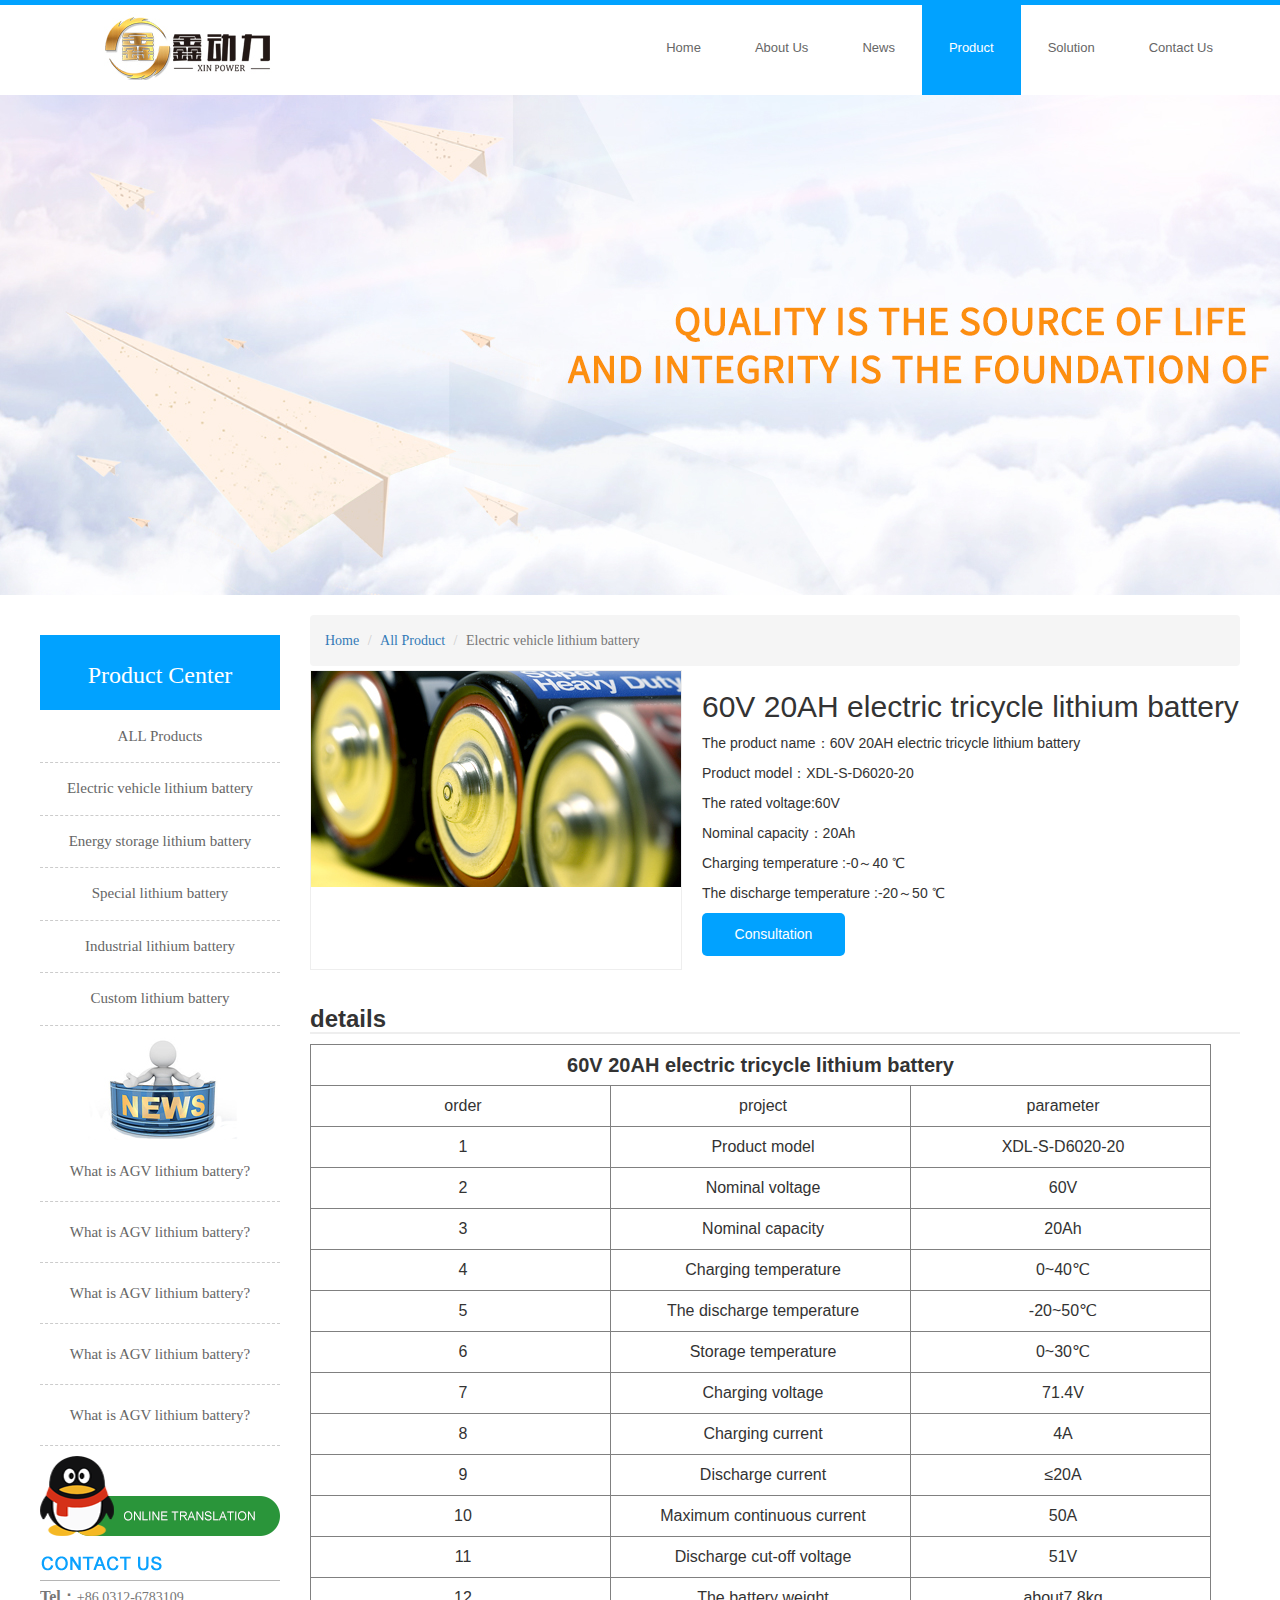
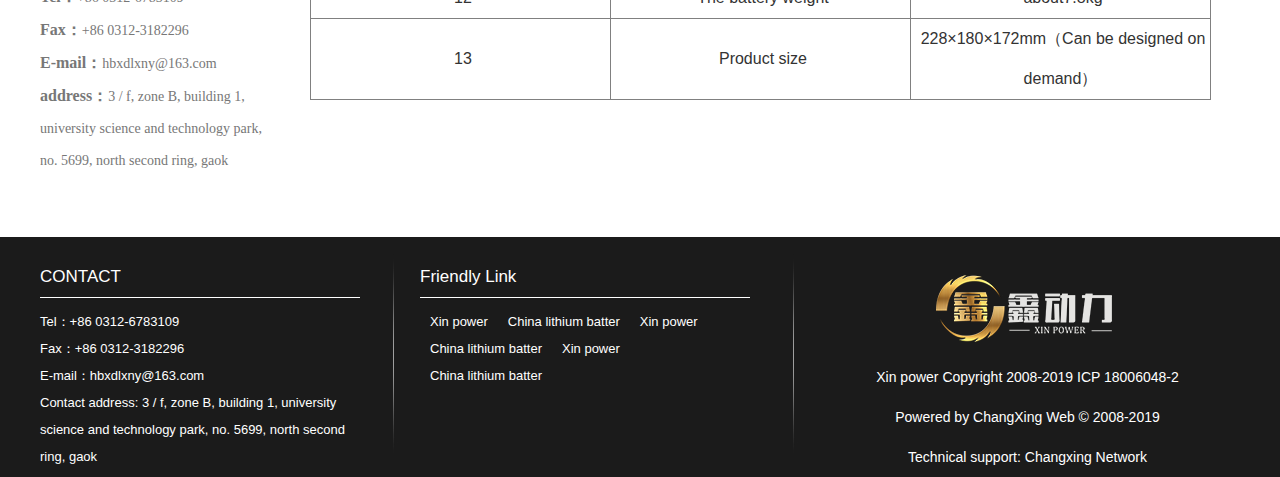
<file: product/producta_1.html>
<!DOCTYPE html PUBLIC "-//W3C//DTD XHTML 1.0 Transitional//EN" "http://www.w3.org/TR/xhtml1/DTD/xhtml1-transitional.dtd">
<html xmlns="http://www.w3.org/1999/xhtml">
<head>
<meta http-equiv="Content-Type" content="text/html; charset=utf-8" />
<title>产品中心-河北鑫动力新能源科技有限公司</title>
<script type="text/javascript" src="../public/js/jquery.min.js"></script>
<script type="text/javascript" src="../public/js/jquery.banner.js"></script>
<link rel="stylesheet" href="../public/css/global.css" />
<link rel="stylesheet" href="../public/css/new.css" />
<link rel="stylesheet" href="../bootstrap-3.3.7-dist/css/bootstrap.css" />
<link rel="stylesheet" href="../public/css/product.css" />
<script type="text/javascript" src="../bootstrap-3.3.7-dist/js/bootstrap.js"></script>
</head>

<body>

<!--顶部开始-->                                                                                                                           
<div class="top">
    <div class="topMain"  id="navi">
        <div class="logo"><a href="../index.html"><img src="../public/images/logo.jpg" /></a></div>
        <ul>
           <li ><a href="../index.html" >Home</a></li>
            <li><a href="../about/about.html">About Us</a></li>
            <li><a href="../news/news.html">News</a></li>
            <li><a href="../product/product.html" class="act">Product</a></li>
            <li><a href="../solution/solution.html">Solution</a></li>
            <li><a href="../Contact/Contact.html">Contact Us</a></li>
        </ul>
        <div class="clearfix"></div>
    </div>
</div>
<!--顶部结束-->

<!--banner开始-->
<div class="banner" style="height:500px;">
    <img src="../public/images/xbanner.jpg"/></li>
</div>
	
<script type="text/javascript"> 
$(function(){
	$(".banner").swBanner();
});
</script>
<!--banner结束-->

<!--内页详情开始-->
<div class="n_Main">
	<div class="n_left">
        <div class="n_title">
            <h3>Product  Center</h3>
        </div>
        <ul>
            <li><a href="../product/product.html">ALL Products</a></li>
            <li><a href="../product/producta.html">Electric vehicle lithium battery</a></li>
            <li><a href="../product/producta.html">Energy storage lithium battery</a></li>
            <li><a href="../product/producta.html">Special lithium battery</a></li>
             <li><a href="../product/producta.html">Industrial lithium battery</a></li>
            <li><a href="../product/producta.html">Custom lithium battery</a></li>
        </ul>
        <div class="news">
            <img src="../public/images/new.jpg" alt="news" />
            <ul>
                <li><a href="../news/newa_1.html">What is AGV lithium battery?</a></li>
                <li><a href="../news/newa_1.html">What is AGV lithium battery?</a></li>
                <li><a href="../news/newa_1.html">What is AGV lithium battery?</a></li>
                <li><a href="../news/newa_1.html">What is AGV lithium battery?</a></li>
                <li><a href="../news/newa_1.html">What is AGV lithium battery?</a></li>         
            </ul>
        </div>
        <div class="QQline">
            <a rel="nofollow" target="_blank" href="http://wpa.qq.com/msgrd?v=3&amp;uin=2176456995&amp;site=qq&amp;menu=yes"><img src="../public/images/QQ.png" /></a>
        </div>
        
        <div class="n_contact">
            <img src="../public/images/n_contact.jpg" />
            <span style="font-size:16px;font-weight: bold;">Tel：</span>+86 0312-6783109<br/>
            <span style="font-size:16px;font-weight: bold;">Fax：</span>+86 0312-3182296<br/>
            <span style="font-size:16px;font-weight: bold;">E-mail：</span>hbxdlxny@163.com<br/>
            <span style="font-size:16px;font-weight: bold;">address：</span>3 / f, zone B, building 1, university science and technology park, no. 5699, north second ring, gaok<br/>
        </div>
    </div>
	
	<div class="n_right">
		<!-- 面包导航 -->
        <div class="location">          
           <ul class="breadcrumb">
              <li><a href="../index.html">Home</a></li>
              <li><a href="../product/product.html">All Product</a></li>
              <li class="active">Electric vehicle lithium battery</li>
            </ul>
        </div>
		<div class="n_centent">
            <div class="productfl">
                <img src="../public/images/cp.jpg" alt="" />
            </div>
            <div class="productrl">
                <div>
                    <h2>60V 20AH electric tricycle lithium battery</h2>
                    <p><span>The product name：</span>60V 20AH electric tricycle lithium battery</p>
                    <p><span>Product model：</span>XDL-S-D6020-20</p>
                    <p><span>The rated voltage:</span>60V</p>
                    <p><span>Nominal capacity：</span>20Ah</p>
                    <p><span>Charging temperature :</span>-0～40 ℃</p>
                    <p><span>The discharge temperature :</span>-20～50 ℃</p> 
                </div>
                <div class="productbottom">
                    <span><a href="../Contact/Contact.html">Consultation</a></span>
                </div>
            </div>
                <div class="ProductTable">
                    <h1>details</h1>
                    <div>
                        <table border="1">
                            <tr>
                              <th colspan="3" style="text-align:center;">60V 20AH electric tricycle lithium battery</th>
                            </tr>
                            <tr>
                            <td>order</td>
                            <td>project</td>
                            <td>parameter</td>
                            </tr>
                            <tr>
                            <td>1</td>
                            <td>Product model</td>
                            <td>XDL-S-D6020-20</td>
                            </tr>
                            <tr>
                            <td>2</td>
                            <td>Nominal voltage</td>
                            <td>60V</td>
                            </tr>
                            <tr>
                            <td>3</td>
                            <td>Nominal capacity</td>
                            <td>20Ah</td>
                            </tr>
                            <tr>
                            <td>4</td>
                            <td>Charging temperature</td>
                            <td>0~40℃</td>
                            </tr>
                            <tr>
                            <td>5</td>
                            <td>The discharge temperature</td>
                            <td>-20~50℃</td>
                            </tr>
                            <tr>
                            <td>6</td>
                            <td>Storage temperature</td>
                            <td>0~30℃</td>
                            </tr>
                            <tr>
                            <td>7</td>
                            <td>Charging voltage</td>
                            <td>71.4V</td>
                            </tr>
                            <tr>
                            <td>8</td>
                            <td>Charging current</td>
                            <td>4A</td>
                            </tr>
                            <tr>
                            <td>9</td>
                            <td>Discharge current</td>
                            <td>≤20A</td>
                            </tr>
                            <tr>
                            <td>10</td>
                            <td>Maximum continuous current</td>
                            <td>50A</td>
                            </tr>
                            <tr>
                            <td>11</td>
                            <td>Discharge cut-off voltage</td>
                            <td>51V</td>
                            </tr>
                            <tr>
                            <td>12</td>
                            <td>The battery weight</td>
                            <td>about7.8kg</td>
                            </tr>
                            <tr>
                            <td>13</td>
                            <td>Product size</td>
                            <td>228×180×172mm（Can be designed on demand）</td>
                            </tr>
                        </table>
                    </div>
                </div>

            
		</div>
	</div>
</div>
<!--内页详情结束-->






<!--底部开始-->
<div class="foot">
    <div class="footMain">
        <div class="foot1">
            <div class="foot1title">
                CONTACT
            </div>
            <ul>
                <li>Tel：+86 0312-6783109</li>
                <li>Fax：+86 0312-3182296</li>
                <li>E-mail：hbxdlxny@163.com</li>
                <li>Contact address: 3 / f, zone B, building 1, university science and technology park, no. 5699, north second ring, gaok</li>
            </ul>
        </div>
        <div class="foot2">
            <div class="foot1title">
                Friendly Link
            </div>
            <ul>
                <li><a href="#">Xin power</a></li>
                <li><a href="#">China lithium batter</a></li>
                <li><a href="#">Xin power</a></li>
                <li><a href="#">China lithium batter</a></li>
                <li><a href="#">Xin power</a></li>
                <li><a href="#">China lithium batter</a></li>

            </ul>
        </div>
        <div class="foot3">
            <p class="dilogo"><img src="../public/images/footerlogo.png" /></p>
            <p>Xin power Copyright 2008-2019 ICP 18006048-2</p>
            <p>Powered by ChangXing Web © 2008-2019</p>
            <p>Technical support: <a href="#">Changxing Network</a></p>
        </div>
    </div>
</div>
<!--底部结束-->

</body>
</html>
</file>
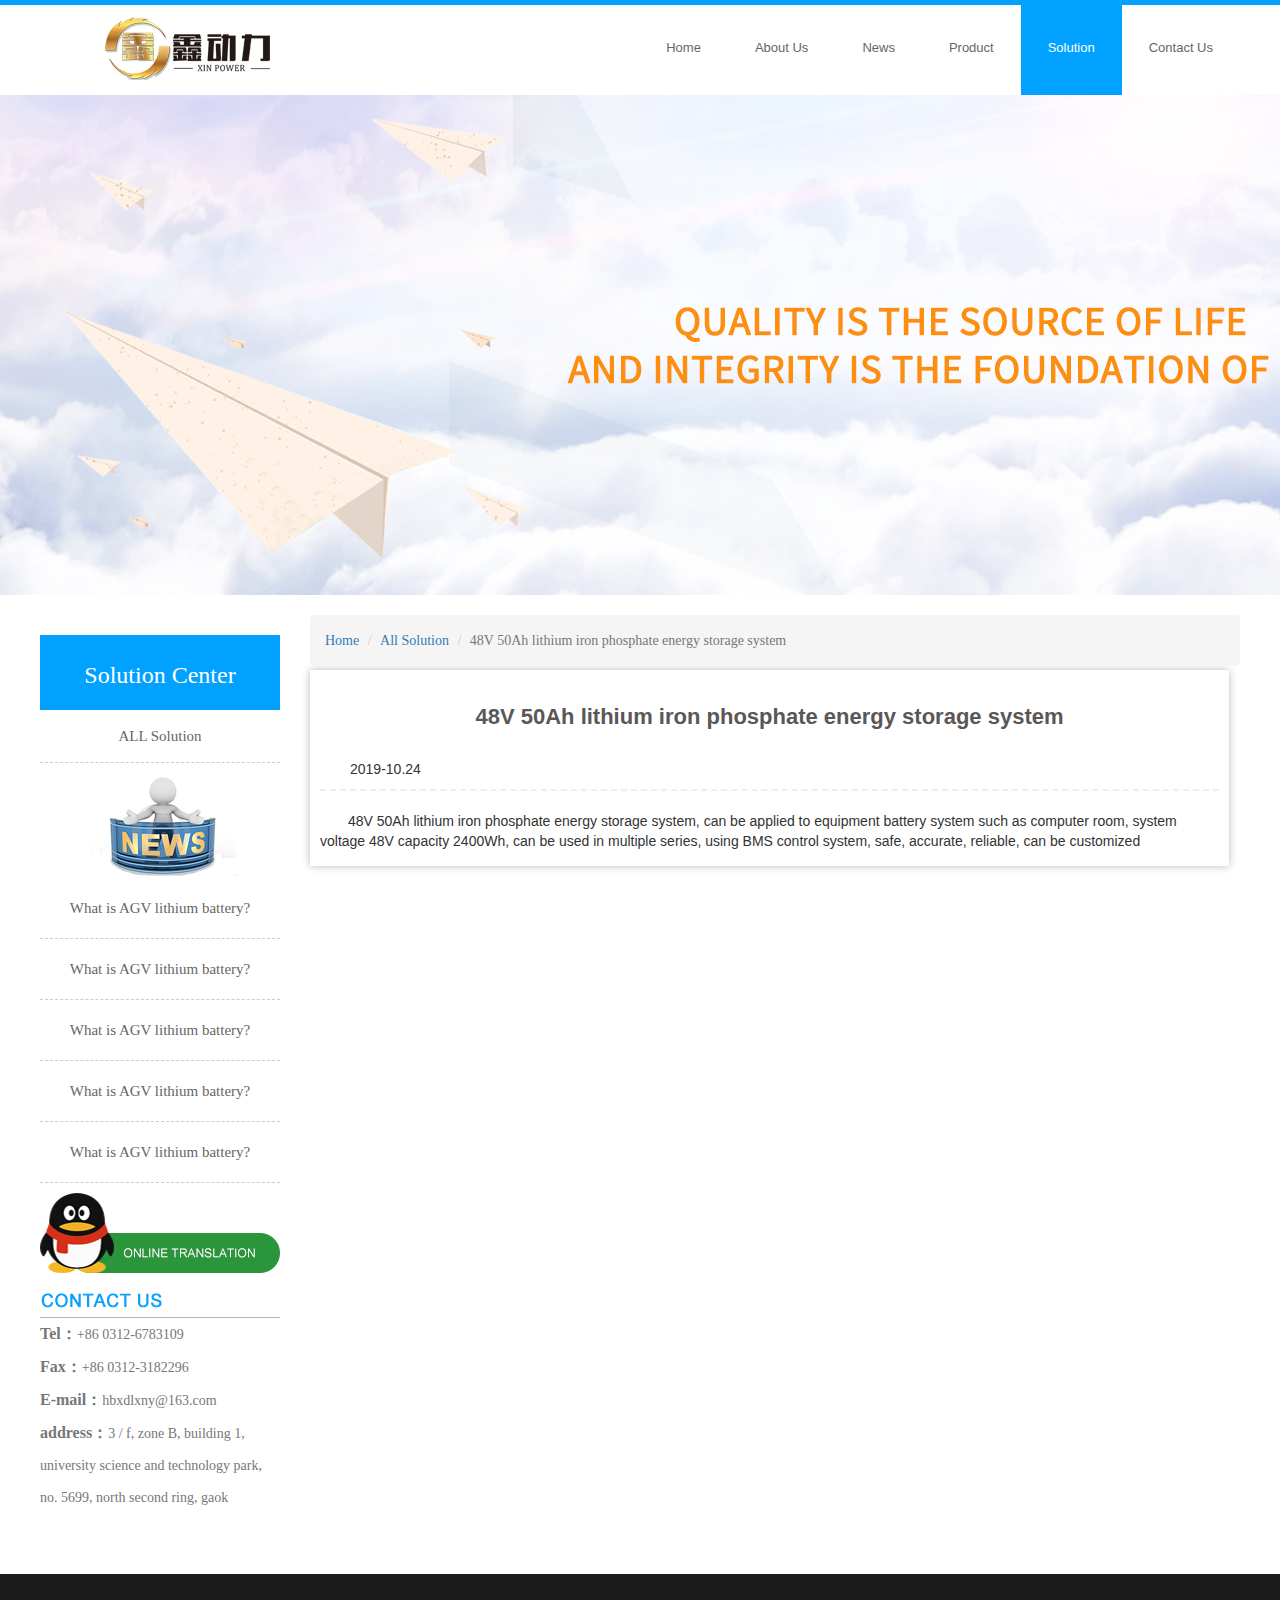
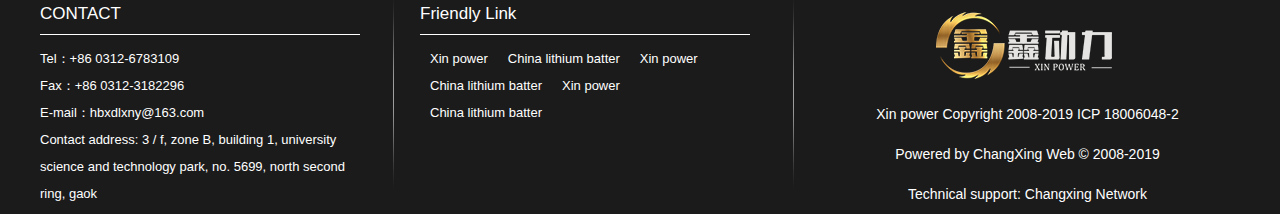
<file: solution/solutiona.html>
<!DOCTYPE html PUBLIC "-//W3C//DTD XHTML 1.0 Transitional//EN" "http://www.w3.org/TR/xhtml1/DTD/xhtml1-transitional.dtd">
<html xmlns="http://www.w3.org/1999/xhtml">
<head>
<meta http-equiv="Content-Type" content="text/html; charset=utf-8" />
<title>Solution(案例中心详情)-河北鑫动力新能源科技有限公司</title>
<script type="text/javascript" src="../public/js/jquery.min.js"></script>
<script type="text/javascript" src="../public/js/jquery.banner.js"></script>
<link rel="stylesheet" href="../public/css/global.css" />
<link rel="stylesheet" href="../public/css/new.css" />
<link rel="stylesheet" href="../bootstrap-3.3.7-dist/css/bootstrap.css" />
<link rel="stylesheet" href="../public/css/product.css" />
<script type="text/javascript" src="../bootstrap-3.3.7-dist/js/bootstrap.js"></script>
</head>

<body>

<!--顶部开始-->                                                                                                                           
<div class="top">
    <div class="topMain"  id="navi">
        <div class="logo"><a href="../index.html"><img src="../public/images/logo.jpg" /></a></div>
        <ul>
           <li ><a href="../index.html" >Home</a></li>
            <li><a href="../about/about.html">About Us</a></li>
            <li><a href="../news/news.html">News</a></li>
            <li><a href="../product/product.html">Product</a></li>
            <li><a href="../solution/solution.html"  class="act">Solution</a></li>
           <li><a href="../Contact/Contact.html">Contact Us</a></li>
        </ul>
        <div class="clearfix"></div>
    </div>
</div>
<!--顶部结束-->

<!--banner开始-->
<div class="banner" style="height:500px;">
    <img src="../public/images/xbanner.jpg"/></li>
</div>
	
<script type="text/javascript"> 
$(function(){
	$(".banner").swBanner();
});
</script>
<!--banner结束-->

<!--内页详情开始-->
<div class="n_Main">
	<div class="n_left">
        <div class="n_title">
            <h3>Solution Center</h3>
        </div>
        <ul>
            <li><a href="../Contact/Contact.html">ALL Solution</a></li>
        </ul>
        <div class="news">
            <img src="../public/images/new.jpg" alt="news" />
            <ul>
                <li><a href="../news/newa_1.html">What is AGV lithium battery?</a></li>
                <li><a href="../news/newa_1.html">What is AGV lithium battery?</a></li>
                <li><a href="../news/newa_1.html">What is AGV lithium battery?</a></li>
                <li><a href="../news/newa_1.html">What is AGV lithium battery?</a></li>
                <li><a href="../news/newa_1.html">What is AGV lithium battery?</a></li>         
            </ul>
        </div>
        <div class="QQline">
            <a rel="nofollow" target="_blank" href="http://wpa.qq.com/msgrd?v=3&amp;uin=2176456995&amp;site=qq&amp;menu=yes"><img src="../public/images/QQ.png" /></a>
        </div>
        
        <div class="n_contact">
            <img src="../public/images/n_contact.jpg" />
            <span style="font-size:16px;font-weight: bold;">Tel：</span>+86 0312-6783109<br/>
            <span style="font-size:16px;font-weight: bold;">Fax：</span>+86 0312-3182296<br/>
            <span style="font-size:16px;font-weight: bold;">E-mail：</span>hbxdlxny@163.com<br/>
            <span style="font-size:16px;font-weight: bold;">address：</span>3 / f, zone B, building 1, university science and technology park, no. 5699, north second ring, gaok<br/>
        </div>
    </div>
	
	<div class="n_right">
		<!-- 面包导航 -->
        <div class="location"  style="margin-bottom:20px;">          
           <ul class="breadcrumb">
              <li><a href="../index.html">Home</a></li>
              <li><a href="../solution/solution.html">All Solution</a></li>
              <li class="active">48V 50Ah lithium iron phosphate energy storage system</li>
            </ul>
        </div>
		<div class="n_centent">
            <div class="Solutionl">
                    <h2>48V 50Ah lithium iron phosphate energy storage system</h2>
                    <span>2019-10.24</span>
                    <p>48V 50Ah lithium iron phosphate energy storage system, can be applied to equipment battery system such as computer room, system voltage 48V capacity 2400Wh, can be used in multiple series, using BMS control system, safe, accurate, reliable, can be customized</p>
                </div>            
		</div>
	</div>
</div>
<!--内页详情结束-->






<!--底部开始-->
<div class="foot">
    <div class="footMain">
        <div class="foot1">
            <div class="foot1title">
                CONTACT
            </div>
            <ul>
                <li>Tel：+86 0312-6783109</li>
                <li>Fax：+86 0312-3182296</li>
                <li>E-mail：hbxdlxny@163.com</li>
                <li>Contact address: 3 / f, zone B, building 1, university science and technology park, no. 5699, north second ring, gaok</li>
            </ul>
        </div>
        <div class="foot2">
            <div class="foot1title">
                Friendly Link
            </div>
            <ul>
                <li><a href="#">Xin power</a></li>
                <li><a href="#">China lithium batter</a></li>
                <li><a href="#">Xin power</a></li>
                <li><a href="#">China lithium batter</a></li>
                <li><a href="#">Xin power</a></li>
                <li><a href="#">China lithium batter</a></li>

            </ul>
        </div>
        <div class="foot3">
            <p class="dilogo"><img src="../public/images/footerlogo.png" /></p>
            <p>Xin power Copyright 2008-2019 ICP 18006048-2</p>
            <p>Powered by ChangXing Web © 2008-2019</p>
            <p>Technical support: <a href="#">Changxing Network</a></p>
        </div>
    </div>
</div>
<!--底部结束-->

</body>
</html>
</file>
<file: public/css/global.css>
@charset "utf-8";
/* CSS Document */
body, h1, h2, h3, h4, h5, h6, hr, p, blockquote, dl, dt, dd, ul, ol, li, pre, form, fieldset, legend, button, input, textarea, th, td {margin:0;padding:0;word-wrap:break-word}
body, html, input {font:12px/1.5 "Microsoft Yahei", "Helvetica Neue", Helvetica, Arial, sans-serif;color:#666; background:#fff;}
table {border-collapse:collapse;border-spacing:0;}
img {border:none}
a{color:#666; text-decoration:none;}
/*a:hover{color:#80b62c; text-decoration:underline;}*/
ul li{ list-style-type:none;}

/*顶部*/
.top{ width:100%; background:#fff; border-top:5px solid #01a2ff;}
.topMain{ width:1200px; height:90px; margin:0 auto;}
.logo{ width:315px; height:79px; float:left; margin-top:5px;}
.topMain ul{ float:right;}
.topMain ul li{ float:left; }
.topMain ul li .act{width:315px; height:79px;background:#01a2ff; color:#fff;}
.topMain ul li a{  color:#666;padding:40px 27px; line-height:85px; font-size:13px;text-decoration:none;}
/*.topMain ul li a:hover{ background:#01a2ff; color:#fff; text-decoration:none;}*/
.topMain ul {margin-bottom: 0;}



/*首页banner*/
.banner{width:100%;overflow:hidden;height:695px;position:relative}
.banList{position:absolute;left:50%;margin-left:-960px;height:695px}
.banList li{height:695px;opacity:0;position:absolute;transform:scale(0);transition:transform 0.5s ease 0s, opacity 1.5s ease 0s;z-index:1;}
.banList li.active{opacity:1;transform:scale(1);z-index:2;}
.fomW{position:absolute;bottom:20px;left:50%;height:20px;z-index:9;width:1000px;margin-left:-500px}
.jsNav{text-align:center;}
.jsNav a{display:inline-block;background:#fff;width:15px;height:15px;border-radius:50%;margin:0 5px;}
.jsNav a.current{background:#fc8f0f;cursor:pointer}

/**关于我们**/
.about{ width:100%; height:650px; background:url(../images/aboutbj.jpg) top center no-repeat; overflow:hidden;}
.aboutMain{ width:1200px; margin:0 auto;}
.abouttitle{ width:1200px; height:140px; background:url(../images/naboutbj.png) no-repeat; margin-top:68px;}
.aboutli{ width:470px; height:110px; float:right; margin-top:23px;}
.aboutli ul li{ width:118px; height:27px; background:url(../images/aboutli.png) no-repeat; float:left; margin:14px 18px; line-height:27px; text-align:center;}
.aboutli ul li a{ color:#fff; font-size:14px;}
.aboutli ul li a:hover{ text-decoration:none;}
.aboutcon{ width:1200px; height:360px; margin-top:35px;}
.aboiutcontent{ width:660px; float:left; height:auto; overflow:hidden; font-size:15px; line-height:28px; font-weight:500; margin-top:20px; display:none;}
.shipin{ float:right; margin-top:5px; margin-right:10px;}

/**产品中心**/
.cp{ width:100%; height:698px; background:url(../images/cpbj.jpg) repeat-x; overflow:hidden;}
.cpMain{ width:1200px; margin:0 auto; height:auto;}
.cptitle{ width:100%; height:70px; margin-top:60px;}
.cpdes{ text-align:center; font-size:14px; padding:10px 160px; line-height:30px;}
.cplist{ width:1200px; height:800px; background:#fff; border:1px solid #ddd; margin-top:40px;}
.cpleft{ width:283px; height:350px; background:url(../images/yongnian_29.jpg) no-repeat; overflow:hidden; float:left;}
.cpleftdes{ width:190px; height:170px; margin-top:100px; margin-left:40px; color:#fff; font-size:14px;}
.cpleft a{ background:#0083ff; border:1px solid #024b91; padding:6px 15px; margin-top:20px; margin-left:80px; display:inline-block; color:#fff; font-size:14px;}
.cpright{ width:900px; height:300px; float:right;}
.cpright ul li{ float:left; margin:15px 12px; display:none;}
.cpright p{padding-top:20px;font-size: 14px;text-align: center;}

/**新闻中心**/
.new{ width:100%; height:675px; background:url(../images/newbj.jpg) no-repeat; overflow:hidden;}
.newMain{ width:1200px; margin:0 auto;}
.newtitle{ width:100%; height:70px; margin-top:68px;}
.newleft{ width:420px; height:400px; float:left; margin-left:80px; margin-top:65px;}
.newleft ul li{ width:135px; height:45px; background:url(../images/newicon.png) no-repeat; float:left; margin-left:4px; text-align:center; line-height:38px;}
.newleft ul li a{ font-size:15px; color:#024b91;}
.newleft ul li a:hover{ text-decoration:none;}
.dianshi{ width:390px; height:300px; background:url(../images/diannao.png) no-repeat; margin-left:15px; margin-top:30px; overflow:hidden; display:none;}
.topnew{ width:370px; height:216px; border:1px solid #444; margin-left:10px; margin-top:10px; position:relative;}
.toumingbt{ width:100%; height:30px; background:#000; opacity:0.8; position:absolute; bottom:0px;}
.biaoti{ position:absolute; height:30px; width:100%; bottom:0px; line-height:30px; color:#fff; text-align:center; font-size:13px;}
.newright{ float:right; margin-right:50px; width:555px; margin-top:30px;}
.newrtitle{ width:555px; height:35px; background:url(../images/newrbj.png) no-repeat; text-indent:45px; line-height:35px; font-size:14px; font-weight:bold;}
.newrtitle a{ color:#024b91; }
.newright p{ text-indent:2em;font-size:12px; font-family:Arial, Helvetica, sans-serif; color:#ccc; margin-top:8px; line-height:25px;display: -webkit-box;
         -webkit-box-orient: vertical;
         -webkit-line-clamp: 2;   /*控制省略的行数*/
         overflow: hidden;
         margin: 0;}
.newright ul li{ margin-top:15px; opacity:0;}


/**案例展示**/
.anli{ width:100%; height:567px; background:url(../images/albj.jpg) repeat; overflow:hidden;}
.anliMain{ width:1200px; margin:0 auto;}
.anlititle{ width:100%; height:100px; background:url(../images/anlititle.png) no-repeat; margin-top:60px;}
.anliMain ul li{ width:275px; height:230px; text-align:center; float:left; margin:0px 12px; margin-top:50px; display:none;}
.anliMain ul li p{ line-height:45px; font-size:14px;}
.anliMain ul li p a{ color:#024b91;}
.moreanli{ text-align:center; margin-top:30px;}
.moreanli a{ background:#01a2ff; padding:10px 30px; font-size:15px; color:#fff; -moz-border-radius: 15px; /* Firefox */-webkit-border-radius: 15px; /* Safari 和 Chrome */ border-radius: 15px; /* Opera 10.5+, 以及使用了IE-CSS3的IE浏览器 */}
.moreanli a:hover{ text-decoration:none;}



.lx{ width:100%; height:560px; background:url(../images/lxbj.png) repeat-x; overflow:hidden;}
.lxMain{ width:1200px; height:auto; margin: auto;}
.lxtitle{ width:100%; height:96px; background:url(../images/lxtitle.png) no-repeat; margin-top:55px; margin-bottom:20px;}
.lxleft{ width:610px; height:350px; float:left;}
.lxright{ width:575px; height:316px; float:right; border:1px solid #ccc;}
/*地图生成器*/
.iw_poi_title {color:#CC5522;font-size:14px;font-weight:bold;overflow:hidden;padding-right:13px;white-space:nowrap}
.iw_poi_content {font:12px arial,sans-serif;overflow:visible;padding-top:4px;white-space:-moz-pre-wrap;word-wrap:break-word}

/**联系**/
.namebj{  width:280px; height:38px; background:url(../images/name.jpg) no-repeat;}
.emailbj{width:280px; height:38px; background:url(../images/email.jpg) no-repeat;}
.lxleft ul li{ float:left; margin-right:20px;}
.contentbj{ width:583px; height:204px; background:url(../images/content.jpg) no-repeat; margin-top:20px;}
.tijiao{ width:583px; height:45px; line-height:45px; display:inline-block; text-align:center; background:#01a2ff; color:#fff; font-size:14px; -moz-border-radius: 10px; /* Firefox */-webkit-border-radius: 10px; /* Safari 和 Chrome */ border-radius: 10px; /* Opera 10.5+, 以及使用了IE-CSS3的IE浏览器 */ margin-top:20px;}
.tijiao:hover{ color:#fff; text-decoration:none;}

/**底部开始**/
.foot{ width:100%; height:240px; background:#1b1b1b; overflow:hidden;margin-top: 30px;}
.footMain{ width:1200px; height:240px; background:url(../images/footbj.jpg) no-repeat; margin:0 auto;}
.footMain ul li{ color:#fff;}
.foot1{ width:320px; height:210px; float:left; margin-top:20px; margin-right:60px;font-size:13px; line-height:27px;}
.foot1title{ border-bottom:1px solid #fff; line-height:40px; font-size:17px; margin-bottom:10px; color:#fff; }

.foot2{ width:330px; height:210px; float:left; margin-top:20px;}
.foot2 ul li{float:left; line-height:26px; margin:0 10px;}
.foot2 ul li a{ color:#fff; font-size:13px;}
.foot3{ width:425px; height:210px; float:right; margin-top:20px; text-align:right; font-family:Arial, Helvetica, sans-serif; color:#fff; line-height:30px;}
.foot3 p{text-align: center;}
.dilogo{ margin-bottom:20px; margin-top:15px;}
.foot3 a{ color:#fff;}





/**弹出效果**/
@-webkit-keyframes bounceIn{
0%{opacity:0;
-webkit-transform:scale(.3)}
50%{opacity:1;
-webkit-transform:scale(1.05)}
70%{-webkit-transform:scale(.9)}
100%{-webkit-transform:scale(1)}
}
@-moz-keyframes bounceIn{
0%{opacity:0;
-moz-transform:scale(.3)}
50%{opacity:1;
-moz-transform:scale(1.05)}
70%{-moz-transform:scale(.9)}
100%{-moz-transform:scale(1)}
}

#tc1{-webkit-animation:bounceIn 1s .2s ease both; -moz-animation:bounceIn 1s .2s ease both; display:block;}
#tc2{-webkit-animation:bounceIn 1s .4s ease both; -moz-animation:bounceIn 1s .2s ease both; display:block;}
#tc3{-webkit-animation:bounceIn 1s .6s ease both; -moz-animation:bounceIn 1s .2s ease both; display:block;}
#tc4{-webkit-animation:bounceIn 1s .8s ease both; -moz-animation:bounceIn 1s .2s ease both; display:block;}
#tc5{-webkit-animation:bounceIn 1s 1.0s ease both; -moz-animation:bounceIn 1s .2s ease both; display:block;}
#tc6{-webkit-animation:bounceIn 1s 1.2s ease both; -moz-animation:bounceIn 1s .2s ease both; display:block;}
#tc7{-webkit-animation:bounceIn 1s 1.4s ease both; -moz-animation:bounceIn 1s .2s ease both; display:block;}
#tc8{-webkit-animation:bounceIn 1s 1.6s ease both; -moz-animation:bounceIn 1s .2s ease both; display:block;}


#atc1{-webkit-animation:bounceIn 1s .2s ease both; -moz-animation:bounceIn 1s .2s ease both; display:block;}
#atc2{-webkit-animation:bounceIn 1s .4s ease both; -moz-animation:bounceIn 1s .2s ease both; display:block;}
#atc3{-webkit-animation:bounceIn 1s .6s ease both; -moz-animation:bounceIn 1s .2s ease both; display:block;}
#atc4{-webkit-animation:bounceIn 1s .8s ease both; -moz-animation:bounceIn 1s .2s ease both; display:block;}
#atc5{-webkit-animation:bounceIn 1s 1.0s ease both; -moz-animation:bounceIn 1s .2s ease both; display:block;}
#atc6{-webkit-animation:bounceIn 1s 1.2s ease both; -moz-animation:bounceIn 1s .2s ease both; display:block;}
#atc7{-webkit-animation:bounceIn 1s 1.4s ease both; -moz-animation:bounceIn 1s .2s ease both; display:block;}
#atc8{-webkit-animation:bounceIn 1s 1.6s ease both; -moz-animation:bounceIn 1s .2s ease both; display:block;}



/**清楚浮动**/
.clearfix:after {
visibility: hidden;
display: block;
font-size: 0;
content: " ";
clear: both;
height: 0;
}
.clearfix { display: inline-table; }
/* Hides from IE-mac \*/
* html .clearfix { height: 1%; }
.clearfix { display: block; }
/* End hide from IE-mac */
.location{ line-height:30px; border-bottom:1px solid #ddd; margin-bottom:20px;}


/*产品中心*/
.enlarge{width: 500px;border: 1px #ffffff solid;box-shadow:0px 0px 8px #eee;}
.enlarge img{cursor: pointer;transition: all 0.6s;-ms-transition: all 0.8s;}
.enlarge img:hover{transform: scale(1.2); -ms-transform: scale(1.2);}

/*案例中心*/
.Solutionl{
	/*box-shadow: 2px 2px 10px #bdb9b9;*/
	width:919px;
	padding:5px 0px;
	box-shadow: 0px 0px 8px #bdb9b9;
}
.Solutionl h2{
	color:#595757;
	font-size:22px;
	font-weight: bold;
	text-align: center;
	margin-top:30px;
	margin-bottom: 30px;
	
	
}
.Solutionl span{
	padding-left:40px;
	
}
.n_centent .Solutionl p{
	padding-top:20px;
	border-top:2px dashed #eee;
	margin:10px 10px;
	text-indent: 2em;
	
}


/*联系我们*/
.conact{
	width:919px;
	margin-top:50px;
	font-size:18px;
}
.conact:hover{
	box-shadow: 0px 0px 8px #333;
}	
.conact img{
	margin: 20px 15px;
}

.conact h2{
	text-align: center;
	font-weight: bold;
	line-height: 100px;
}
.conacta{
	width:400px;
	float:left;
}
.conacta ul li {
	margin:10px 15px;
}
.conacta ul li span{
	font-weight: bold;
	font-size: 18px;
}
.from {
	width:919px;
	
	height: 650px;
	margin-bottom: 30px;

}
.from:hover{
	box-shadow: 0px 0px 8px #333;
}
.from h2{
	margin-top: 100px;
	font-weight: bold;
	line-height: 100px;
	text-align: center;
}
.from li{
	margin-left:30px;
	padding-left:30px;
}
</file>
<file: public/css/new.css>
#et-slider-wrapper .et-arrow-prev{ top:220px;}
#et-slider-wrapper .et-arrow-next{top:220px;}
#et-slider-controls{bottom:15px;}
.et-slide .container{ padding-top:150px;}
.n_Main{width:1200px; height:auto; margin:0 auto; overflow:hidden;}
.n_left{width:240px; height:auto; float:left; margin-top:20px; margin-bottom:30px;}
.n_right{width:930px; height:auto; float:right; margin-top:20px;}

.n_title{text-align:center; background:#01a2ff; border-bottom:1px solid #fff;}
.n_title h3{font-size:24px; font-family:microsoft yahei; padding-top:15px; line-height: 50px; color:#fff;}
.n_left ul li{text-align:center; border-bottom:1px dashed #ccc;}
.n_left ul li a{ width:100%; background:#fff; display:block; padding:15px 0px; font-size:15px; font-family:microsoft yahei; color:#666;}
.n_left ul li a:hover{ width:100%; background:#01a2ff; color:#fff;}
.QQline{ margin:10px 0px;}
/*.news img{width:238px;height:104px;}*/
.news a{line-height: 30px;}
.n_contact{ margin-top:10px; color:#777; font-size:14px; font-family:microsoft yahei; line-height:32px;}
.location{ position:relative; width:100%; height:35px; background:#fff; border-bottom:1px solid #045091; color:#666; font-size:14px; font-family:microsoft yahei; line-height:35px;}
.n_phone{ width:240px; bottom:0px; height:34px; position:absolute; right:0px; background:url(../images/phonebj.png); text-align:center; color:#fff;}
.home #et-slider-wrapper{height:400px;}
.tijiao {  width: 120px;height: 40px;background: #159301;float: left;margin-left: 77px;line-height: 40px;text-align: center;font-size: 18px;cursor: pointer;} 
#form ul li {
    margin: 20px 0px;
}

.tijiao1 {
    width: 90px;
    height: 30px;
    background: #159301;
    line-height: 30px;
    color: #fff;
    text-align: center;
    margin-left: 78px;
}

#content{    list-style: none; list-style-type: none; margin:15px 0; padding:0px;}

/**新闻页**/
.n_centent .news_list2{margin-top:20px;}
.n_centent .news_list2 li {height: 100px;line-height: 26px;padding: 6px 0 5px 0;color: #a0a0a0;margin-bottom:10px;border-bottom:1px solid #eee;}
.n_centent .news_list2 li .title {height: 20px; display: block;}
.n_centent .news_list2 li .title a {color: #149bf4;float: left;font-size:18px;text-decoration: none;font-weight: bold;}
.n_centent .news_list2 li .title a:hover{color:#01a2ff;}
.n_centent .news_list2 li .titlea {text-indent: 2em; display: -webkit-box;
         -webkit-box-orient: vertical;
         -webkit-line-clamp: 2;   /*控制省略的行数*/
         overflow: hidden;
         margin: 0; }



.listConts {line-height: 26px;color: #444; margin-bottom:30px;}
.listConts .title_1 {font-size: 24px;text-align: center;line-height: 40px;color: #000;}
.listConts .info {width: 380px;height: 27px;line-height: 28px;text-align: center;margin: 15px auto;font-size: 12px;border: 1px solid #ccc;border-left: none;border-right: none;color: #666;}
.listConts .info small {margin-left: 8px;margin-right: 3px;color: #999;}
.listConts .desc {margin: 20px auto 15px;padding: 5px 10px;line-height: 20px;border: 1px solid #f4e4b4;background: #fffff0;width: 80%;}
.listConts .author {text-align: right;color: #999;}
.listConts .showimg {margin: 20px 0;text-align: center;}
.listConts .showimg a img {border: 1px solid #ccc;padding: 1px;}
.listConts .conttitle {font-weight: bold;padding-bottom: 7px;margin-bottom: 7px;color: #2f2f2f;line-height: 24px;border-bottom: 1px solid #ddd;font-size: 14px;}
.listConts .picarr {position: relative;margin: 20px auto;}
.listConts .picarr .picture {width: 100%;text-align: center;}
.listConts .picarr .picture a {display: none;}
.listConts .picarr .preview {width: 685px;margin: 20px auto 0;padding: 5px;background: #eef3fa;border-radius: 5px;-webkit-border-radius: 5px;-moz-border-radius: 5px;}
.listConts .picarr .preview li {float: left;margin: 4px;}
.listConts .picarr .preview li a {width: 58px;height: 45px;border: 1px solid #fff;background: #fff;display: table-cell;vertical-align: middle;text-align: center;}
.listConts .picarr .preview li a img {vertical-align: middle;}
.picarr .preview li.current a {border: 1px solid #000;}

.preNext {position: relative;}
.preNext .line {height: 10px;overflow: hidden;clear: both;background: url(img/box_dotline.gif) left 15px repeat-x;margin: 4px auto;padding-top: 10px;}
.preNext .line strong {display: block;width: 8px;height: 10px;overflow: hidden;font-size: 0px;line-height: 100px;background: url(img/box_dotline.gif) right -10px no-repeat;float: left;}
.preNext .text {color: #999;}
.preNext  li a{color: #888; font-size:12px;}
.preNext  li {color: #888; font-size:12px;}
.preNext .actBox {position: absolute;top: 25px;right: 0;}
.preNext .actBox li {display: inline;padding-left: 22px;background-image: url(img/actbox-ico.gif);background-repeat: no-repeat;margin-left: 10px;}
.preNext .actBox li a {color: #666;}
.preNext .actBox li#act-fav {background-position: 4px 0px;}
.preNext .actBox li#act-err {background-position: 4px -37px;}
.preNext .actBox li#act-pus {background-position: 4px -73px;}
.preNext .actBox li#act-pnt {background-position: 4px -109px;}

.job_list ul li{border-bottom:1px dashed #ccc; line-height:35px;color:#888;}
.job_list ul li span{ float:right;}
.job_list ul li a{float:left; color:#666; font-size:16px;}
.n_centent table tr td{text-indent:5px;}

/**案例**/
.n_centent ul.alMain{overflow:hidden;}
.n_centent ul.alMain li {width: 285px;;background: url(../images/honorlist.png) no-repeat;float: left;margin: 16px 12px; margin-bottom:25px;}
.n_centent ul.alMain li a{color:#666; text-decoration:none;}
.n_centent ul.alMain li p{text-align:center;z-index: 1;}
.alMain li img{padding-left: 9px; padding-top: 8px; margin-bottom:28px;}

/*列表翻页*/
.page_list {height: 24px;line-height: 24px;text-align: center;letter-spacing: 0;font-family: "Arial Black";font-size: 10px;margin-top: 20px;}
.page_list a {display: inline-block;color: #898989;border: 1px solid #e8e8e8;background: #f8f8f8;text-align: center;padding: 0 8px;margin: 0 1px;}
.page_list a.on {border: 1px solid #ccc;background: #E5EDF2;}
/*分页样式*/
.page_info {text-align: center;margin-top: 10px;color: #333;}
.page_info span {padding: 0 2px;font-weight: bold;}

.listConts h1.title{ text-align:center; font-weight:400; font-size:28px; margin-top:0px;}



.NewText{text-indent: 2em;}
.newpage span a{height:100%;width:460px;border:1px solid #666;line-height: 30px;text-align: center; text-decoration: none;font-size: 14px;display: inline-block;margin-top: 30px;}
</file>
<file: public/css/tu.css>
/* polaroids */
.polaroids{margin:0 0 18px 10px;}
			.polaroids li{display: inline;}
			.polaroids a{background: #fff;display: inline;float:left;margin:0 0 27px 30px;width:auto;padding:10px 10px 15px;text-align: center;font-family: "Marker Felt", sans-serif;text-decoration: none;color:#333;font-size: 18px;
			-webkit-box-shadow:0 3px 6px rgba(0,0,0,.25);
			-moz-box-shadow:0 3px 6px rgba(0,0,0,.25);
			-o-box-shadow:0 3px 6px rgba(0,0,0,.25);
			box-shadow:0 3px 6px rgba(0,0,0,.25);
			}
			.polaroids img{display: block;width:235px;margin-bottom:12px;}
			.polaroids a:after{content: attr(title);/* Ie8+,FF,Chorme,Safari */}
			.polaroids li a:hover{
				-webkit-transform:scale(1.25);
				-moz-transform:scale(1.25);
				-ms-transform:scale(1.25);
				transform:scale(1.25);
				-webkit-box-shadow:0 3px 6px rgba(0,0,0,.5);
				-moz-box-shadow:0 3px 6px rgba(0,0,0,.5);
				-o-box-shadow:0 3px 6px rgba(0,0,0,.5);
				box-shadow:0 3px 6px rgba(0,0,0,.5);
				position: relative;
				z-index: 5;
}
</file>
<file: public/css/conact.css>
/* 
* @Author: Administrator
* @Date:   2019-10-25 15:50:35
* @Last Modified by:   Administrator
* @Last Modified time: 2019-10-25 15:50:41
*/
</file>
<file: public/css/product.css>
/* 
* @Author: Administrator
* @Date:   2019-10-24 15:53:52
* @Last Modified by:   Administrator
* @Last Modified time: 2019-10-26 08:25:37
*/

.n_centent .productfl{
		/*width: 372px;*/
		height: 300px;
		float: left;
		margin-right: 20px;
		border:1px solid #eee;
		
		
}
.n_centent .productrl{
	float: left;
}
.productbottom{
	width:143px;
	height:43px;
	line-height: 43px;
	text-align: center;
	background:#01a2ff;
	border-radius: 5px;
	margin-bottom: 30px;
}
.productbottom a{
	color:#fff;
	text-decoration: none;
}
.ProductTable h1{
	width:100%;
	font-size: 24px;
	font-weight: bold;
	float: left;
	border-bottom:2px solid #eee;
}
th{
	font-size:20px;
	line-height:40px;
}
table td{
	width:300px;
	height: 100%;
	line-height: 40px;
	text-align: center;
	font-size:16px;
}
</file>
